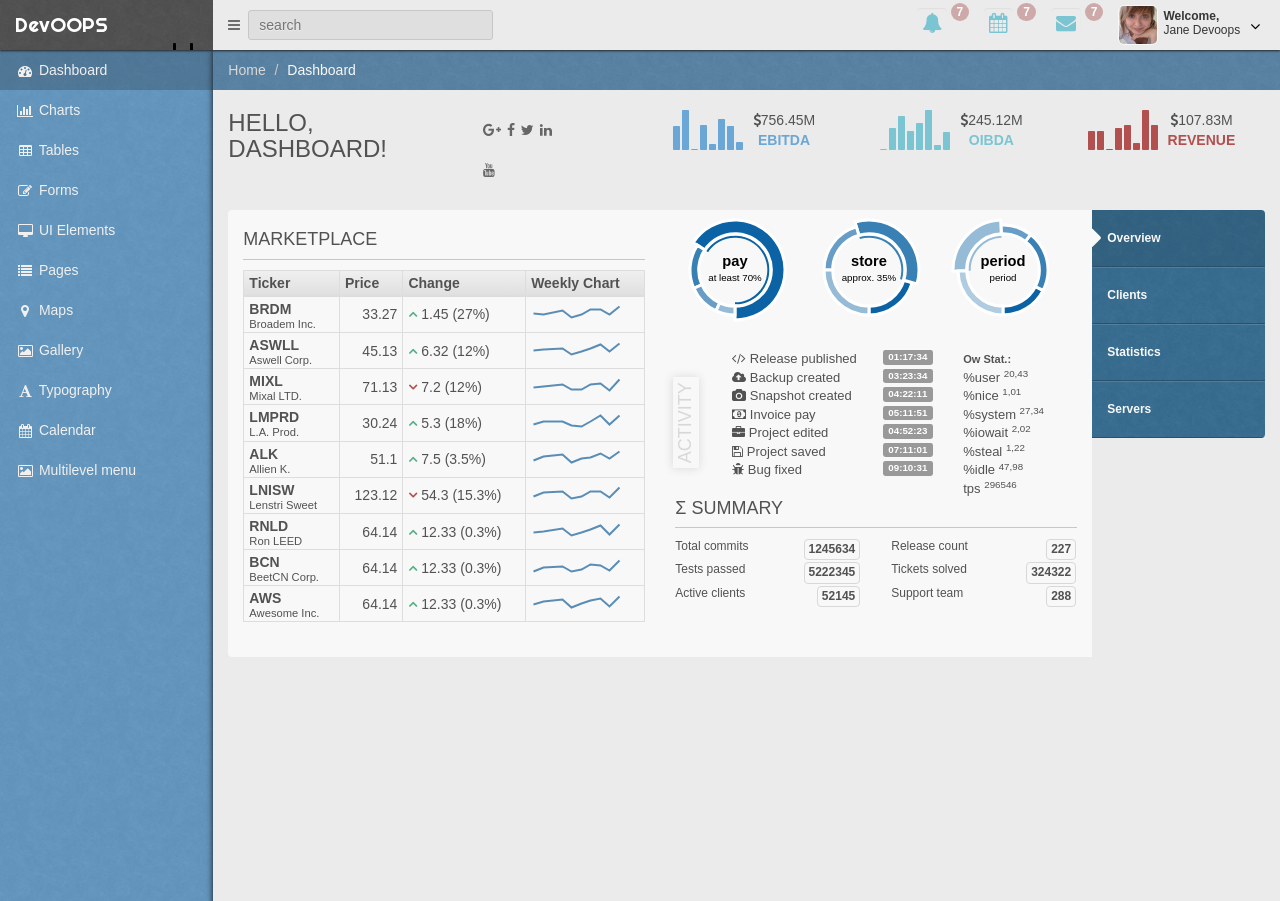
<file: src/main/resources/static/index.html>
<!DOCTYPE html>
<html lang="en">
	<head>
		<meta charset="utf-8">
		<title>DevOOPS</title>
		<meta name="description" content="description">
		<meta name="author" content="DevOOPS">
		<meta name="viewport" content="width=device-width, initial-scale=1">
		<link href="plugins/bootstrap/bootstrap.css" rel="stylesheet">
		<link href="plugins/jquery-ui/jquery-ui.min.css" rel="stylesheet">
		<link href="http://netdna.bootstrapcdn.com/font-awesome/4.0.3/css/font-awesome.css" rel="stylesheet">
		<link href='http://fonts.googleapis.com/css?family=Righteous' rel='stylesheet' type='text/css'>
		<link href="plugins/fancybox/jquery.fancybox.css" rel="stylesheet">
		<link href="plugins/fullcalendar/fullcalendar.css" rel="stylesheet">
		<link href="plugins/xcharts/xcharts.min.css" rel="stylesheet">
		<link href="plugins/select2/select2.css" rel="stylesheet">
		<link href="css/style.css" rel="stylesheet">
		<!-- HTML5 shim and Respond.js IE8 support of HTML5 elements and media queries -->
		<!--[if lt IE 9]>
				<script src="http://getbootstrap.com/docs-assets/js/html5shiv.js"></script>
				<script src="http://getbootstrap.com/docs-assets/js/respond.min.js"></script>
		<![endif]-->
	</head>
<body>
<!--Start Header-->
<div id="screensaver">
	<canvas id="canvas"></canvas>
	<i class="fa fa-lock" id="screen_unlock"></i>
</div>
<div id="modalbox">
	<div class="devoops-modal">
		<div class="devoops-modal-header">
			<div class="modal-header-name">
				<span>Basic table</span>
			</div>
			<div class="box-icons">
				<a class="close-link">
					<i class="fa fa-times"></i>
				</a>
			</div>
		</div>
		<div class="devoops-modal-inner">
		</div>
		<div class="devoops-modal-bottom">
		</div>
	</div>
</div>
<header class="navbar">
	<div class="container-fluid expanded-panel">
		<div class="row">
			<div id="logo" class="col-xs-12 col-sm-2">
				<a href="index.html">DevOOPS</a>
			</div>
			<div id="top-panel" class="col-xs-12 col-sm-10">
				<div class="row">
					<div class="col-xs-8 col-sm-4">
						<a href="#" class="show-sidebar">
						  <i class="fa fa-bars"></i>
						</a>
						<div id="search">
							<input type="text" placeholder="search"/>
							<i class="fa fa-search"></i>
						</div>
					</div>
					<div class="col-xs-4 col-sm-8 top-panel-right">
						<ul class="nav navbar-nav pull-right panel-menu">
							<li class="hidden-xs">
								<a href="index.html" class="modal-link">
									<i class="fa fa-bell"></i>
									<span class="badge">7</span>
								</a>
							</li>
							<li class="hidden-xs">
								<a class="ajax-link" href="ajax/calendar.html">
									<i class="fa fa-calendar"></i>
									<span class="badge">7</span>
								</a>
							</li>
							<li class="hidden-xs">
								<a href="ajax/page_messages.html" class="ajax-link">
									<i class="fa fa-envelope"></i>
									<span class="badge">7</span>
								</a>
							</li>
							<li class="dropdown">
								<a href="#" class="dropdown-toggle account" data-toggle="dropdown">
									<div class="avatar">
										<img src="img/avatar.jpg" class="img-rounded" alt="avatar" />
									</div>
									<i class="fa fa-angle-down pull-right"></i>
									<div class="user-mini pull-right">
										<span class="welcome">Welcome,</span>
										<span>Jane Devoops</span>
									</div>
								</a>
								<ul class="dropdown-menu">
									<li>
										<a href="#">
											<i class="fa fa-user"></i>
											<span class="hidden-sm text">Profile</span>
										</a>
									</li>
									<li>
										<a href="ajax/page_messages.html" class="ajax-link">
											<i class="fa fa-envelope"></i>
											<span class="hidden-sm text">Messages</span>
										</a>
									</li>
									<li>
										<a href="ajax/gallery_simple.html" class="ajax-link">
											<i class="fa fa-picture-o"></i>
											<span class="hidden-sm text">Albums</span>
										</a>
									</li>
									<li>
										<a href="ajax/calendar.html" class="ajax-link">
											<i class="fa fa-tasks"></i>
											<span class="hidden-sm text">Tasks</span>
										</a>
									</li>
									<li>
										<a href="#">
											<i class="fa fa-cog"></i>
											<span class="hidden-sm text">Settings</span>
										</a>
									</li>
									<li>
										<a href="/logout">
											<i class="fa fa-power-off"></i>
											<span class="hidden-sm text">Logout</span>
										</a>
									</li>
								</ul>
							</li>
						</ul>
					</div>
				</div>
			</div>
		</div>
	</div>
</header>
<!--End Header-->
<!--Start Container-->
<div id="main" class="container-fluid">
	<div class="row">
		<div id="sidebar-left" class="col-xs-2 col-sm-2">
			<ul class="nav main-menu">
				<li>
					<a href="ajax/dashboard.html" class="active ajax-link">
						<i class="fa fa-dashboard"></i>
						<span class="hidden-xs">Dashboard</span>
					</a>
				</li>
				<li class="dropdown">
					<a href="#" class="dropdown-toggle">
						<i class="fa fa-bar-chart-o"></i>
						<span class="hidden-xs">Charts</span>
					</a>
					<ul class="dropdown-menu">
						<li><a class="ajax-link" href="ajax/charts_xcharts.html">xCharts</a></li>
						<li><a class="ajax-link" href="ajax/charts_flot.html">Flot Charts</a></li>
						<li><a class="ajax-link" href="ajax/charts_google.html">Google Charts</a></li>
						<li><a class="ajax-link" href="ajax/charts_morris.html">Morris Charts</a></li>
						<li><a class="ajax-link" href="ajax/charts_coindesk.html">CoinDesk realtime</a></li>
					</ul>
				</li>
				<li class="dropdown">
					<a href="#" class="dropdown-toggle">
						<i class="fa fa-table"></i>
						 <span class="hidden-xs">Tables</span>
					</a>
					<ul class="dropdown-menu">
						<li><a class="ajax-link" href="ajax/tables_simple.html">Simple Tables</a></li>
						<li><a class="ajax-link" href="ajax/tables_datatables.html">Data Tables</a></li>
						<li><a class="ajax-link" href="ajax/tables_beauty.html">Beauty Tables</a></li>
					</ul>
				</li>
				<li class="dropdown">
					<a href="#" class="dropdown-toggle">
						<i class="fa fa-pencil-square-o"></i>
						 <span class="hidden-xs">Forms</span>
					</a>
					<ul class="dropdown-menu">
						<li><a class="ajax-link" href="ajax/forms_elements.html">Elements</a></li>
						<li><a class="ajax-link" href="ajax/forms_layouts.html">Layouts</a></li>
						<li><a class="ajax-link" href="ajax/forms_file_uploader.html">File Uploader</a></li>
					</ul>
				</li>
				<li class="dropdown">
					<a href="#" class="dropdown-toggle">
						<i class="fa fa-desktop"></i>
						 <span class="hidden-xs">UI Elements</span>
					</a>
					<ul class="dropdown-menu">
						<li><a class="ajax-link" href="ajax/ui_grid.html">Grid</a></li>
						<li><a class="ajax-link" href="ajax/ui_buttons.html">Buttons</a></li>
						<li><a class="ajax-link" href="ajax/ui_progressbars.html">Progress Bars</a></li>
						<li><a class="ajax-link" href="ajax/ui_jquery-ui.html">Jquery UI</a></li>
						<li><a class="ajax-link" href="ajax/ui_icons.html">Icons</a></li>
					</ul>
				</li>
				<li class="dropdown">
					<a href="#" class="dropdown-toggle">
						<i class="fa fa-list"></i>
						 <span class="hidden-xs">Pages</span>
					</a>
					<ul class="dropdown-menu">
						<li><a href="ajax/page_login.html">Login</a></li>
						<li><a href="ajax/page_register.html">Register</a></li>
						<li><a id="locked-screen" class="submenu" href="ajax/page_locked.html">Locked Screen</a></li>
						<li><a class="ajax-link" href="ajax/page_contacts.html">Contacts</a></li>
						<li><a class="ajax-link" href="ajax/page_feed.html">Feed</a></li>
						<li><a class="ajax-link add-full" href="ajax/page_messages.html">Messages</a></li>
						<li><a class="ajax-link" href="ajax/page_pricing.html">Pricing</a></li>
						<li><a class="ajax-link" href="ajax/page_invoice.html">Invoice</a></li>
						<li><a class="ajax-link" href="ajax/page_search.html">Search Results</a></li>
						<li><a class="ajax-link" href="ajax/page_404.html">Error 404</a></li>
						<li><a href="ajax/page_500.html">Error 500</a></li>
					</ul>
				</li>
				<li class="dropdown">
					<a href="#" class="dropdown-toggle">
						<i class="fa fa-map-marker"></i>
						<span class="hidden-xs">Maps</span>
					</a>
					<ul class="dropdown-menu">
						<li><a class="ajax-link" href="ajax/maps.html">OpenStreetMap</a></li>
						<li><a class="ajax-link" href="ajax/map_fullscreen.html">Fullscreen map</a></li>
					</ul>
				</li>
				<li class="dropdown">
					<a href="#" class="dropdown-toggle">
						<i class="fa fa-picture-o"></i>
						 <span class="hidden-xs">Gallery</span>
					</a>
					<ul class="dropdown-menu">
						<li><a class="ajax-link" href="ajax/gallery_simple.html">Simple Gallery</a></li>
						<li><a class="ajax-link" href="ajax/gallery_flickr.html">Flickr Gallery</a></li>
					</ul>
				</li>
				<li>
					 <a class="ajax-link" href="ajax/typography.html">
						 <i class="fa fa-font"></i>
						 <span class="hidden-xs">Typography</span>
					</a>
				</li>
				 <li>
					<a class="ajax-link" href="ajax/calendar.html">
						 <i class="fa fa-calendar"></i>
						 <span class="hidden-xs">Calendar</span>
					</a>
				 </li>
				<li class="dropdown">
					<a href="#" class="dropdown-toggle">
						<i class="fa fa-picture-o"></i>
						 <span class="hidden-xs">Multilevel menu</span>
					</a>
					<ul class="dropdown-menu">
						<li><a href="#">First level menu</a></li>
						<li><a href="#">First level menu</a></li>
						<li class="dropdown">
							<a href="#" class="dropdown-toggle">
								<i class="fa fa-plus-square"></i>
								<span class="hidden-xs">Second level menu group</span>
							</a>
							<ul class="dropdown-menu">
								<li><a href="#">Second level menu</a></li>
								<li><a href="#">Second level menu</a></li>
								<li class="dropdown">
									<a href="#" class="dropdown-toggle">
										<i class="fa fa-plus-square"></i>
										<span class="hidden-xs">Three level menu group</span>
									</a>
									<ul class="dropdown-menu">
										<li><a href="#">Three level menu</a></li>
										<li><a href="#">Three level menu</a></li>
										<li class="dropdown">
											<a href="#" class="dropdown-toggle">
												<i class="fa fa-plus-square"></i>
												<span class="hidden-xs">Four level menu group</span>
											</a>
											<ul class="dropdown-menu">
												<li><a href="#">Four level menu</a></li>
												<li><a href="#">Four level menu</a></li>
												<li class="dropdown">
													<a href="#" class="dropdown-toggle">
														<i class="fa fa-plus-square"></i>
														<span class="hidden-xs">Five level menu group</span>
													</a>
													<ul class="dropdown-menu">
														<li><a href="#">Five level menu</a></li>
														<li><a href="#">Five level menu</a></li>
														<li class="dropdown">
															<a href="#" class="dropdown-toggle">
																<i class="fa fa-plus-square"></i>
																<span class="hidden-xs">Six level menu group</span>
															</a>
															<ul class="dropdown-menu">
																<li><a href="#">Six level menu</a></li>
																<li><a href="#">Six level menu</a></li>
															</ul>
														</li>
													</ul>
												</li>
											</ul>
										</li>
										<li><a href="#">Three level menu</a></li>
									</ul>
								</li>
							</ul>
						</li>
					</ul>
				</li>
			</ul>
		</div>
		<!--Start Content-->
		<div id="content" class="col-xs-12 col-sm-10">
			<div class="preloader">
				<img src="img/devoops_getdata.gif" class="devoops-getdata" alt="preloader"/>
			</div>
			<div id="ajax-content"></div>
		</div>
		<!--End Content-->
	</div>
</div>
<!--End Container-->
<!-- jQuery (necessary for Bootstrap's JavaScript plugins) -->
<!--<script src="http://code.jquery.com/jquery.js"></script>-->
<script src="plugins/jquery/jquery-2.1.0.min.js"></script>
<script src="plugins/jquery-ui/jquery-ui.min.js"></script>
<!-- Include all compiled plugins (below), or include individual files as needed -->
<script src="plugins/bootstrap/bootstrap.min.js"></script>
<script src="plugins/justified-gallery/jquery.justifiedgallery.min.js"></script>
<script src="plugins/tinymce/tinymce.min.js"></script>
<script src="plugins/tinymce/jquery.tinymce.min.js"></script>
<!-- All functions for this theme + document.ready processing -->
<script src="js/devoops.js"></script>
</body>
</html>
</file>
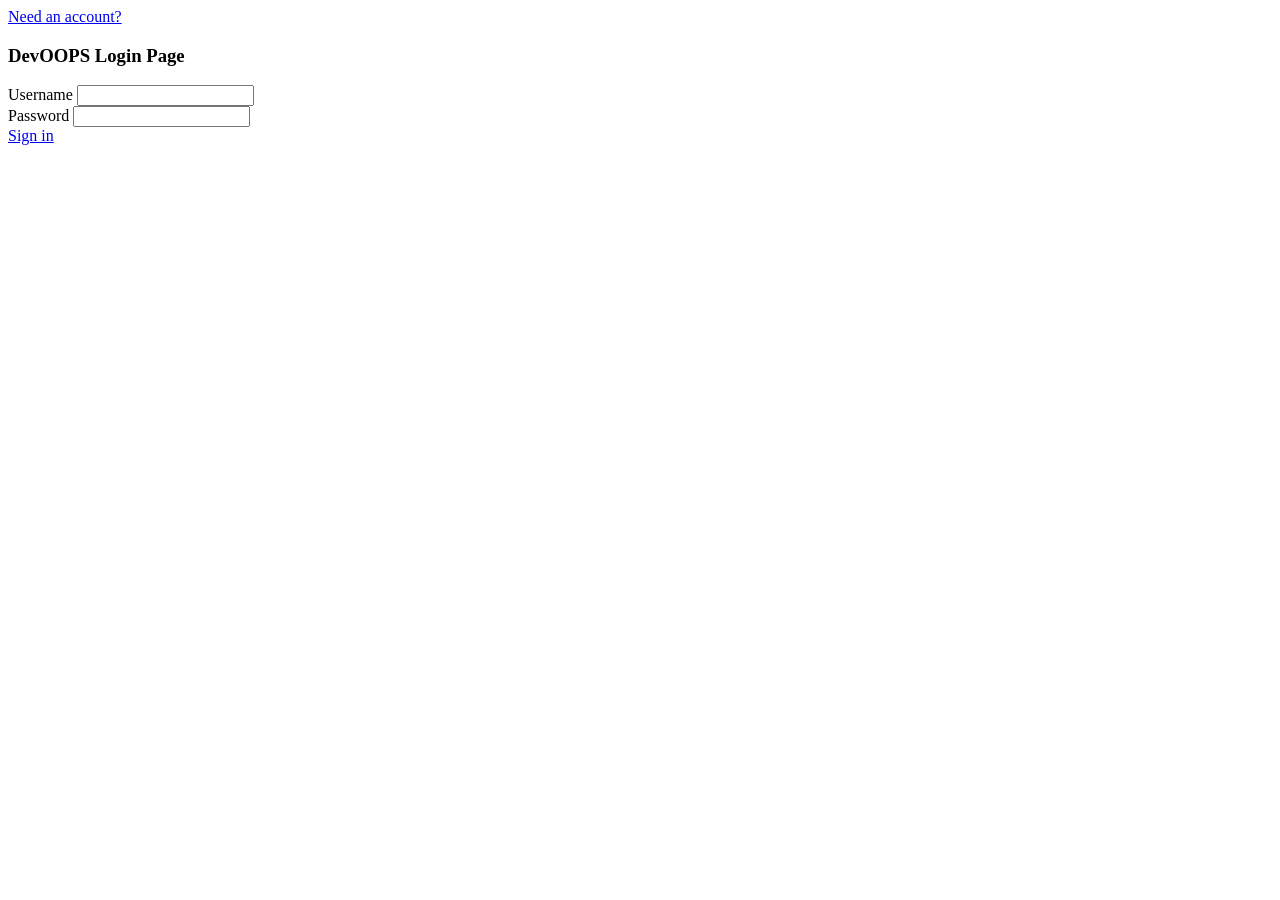
<file: src/main/resources/templates/page_login.html>
<!DOCTYPE html>
<html xmlns:th="http://www.thymeleaf.org">
	<head>
		<meta charset="utf-8" />
		<title>DevOOPS</title>
		<meta name="viewport" content="width=device-width, initial-scale=1" />
		<head th:include="fragments/page_include :: common-css-fragment" />
		<!-- HTML5 shim and Respond.js IE8 support of HTML5 elements and media queries -->
		<!--[if lt IE 9]>
				<script src="http://getbootstrap.com/docs-assets/js/html5shiv.js"></script>
				<script src="http://getbootstrap.com/docs-assets/js/respond.min.js"></script>
		<![endif]-->
	</head>
<body>
<div class="container-fluid">
	<div id="page-login" class="row">
		<div class="col-xs-12 col-md-4 col-md-offset-4 col-sm-6 col-sm-offset-3">
			<div class="text-right">
				<a href="page_register.html" class="txt-default">Need an account?</a>
			</div>
			<div class="box">
				<div class="box-content">
					<div class="text-center">
						<h3 class="page-header">DevOOPS Login Page</h3>
					</div>
					<div class="form-group">
						<label class="control-label">Username</label>
						<input type="text" class="form-control" name="username" />
					</div>
					<div class="form-group">
						<label class="control-label">Password</label>
						<input type="password" class="form-control" name="password" />
					</div>
					<div class="text-center">
						<a href="index.html" class="btn btn-primary">Sign in</a>
					</div>
				</div>
			</div>
		</div>
	</div>
</div>
</body>
</html>
</file>
<file: src/main/resources/static/plugins/fullcalendar/fullcalendar.css>
/*!
 * FullCalendar v2.0.0-beta2 Stylesheet
 * Docs & License: http://arshaw.com/fullcalendar/
 * (c) 2013 Adam Shaw
 */


.fc {
	direction: ltr;
	text-align: left;
	}
	
.fc table {
	border-collapse: collapse;
	border-spacing: 0;
	}
	
html .fc,
.fc table {
	font-size: 1em;
	}
	
.fc td,
.fc th {
	padding: 0;
	vertical-align: top;
	}



/* Header
------------------------------------------------------------------------*/

.fc-header td {
	white-space: nowrap;
	}

.fc-header-left {
	width: 25%;
	text-align: left;
	}
	
.fc-header-center {
	text-align: center;
	}
	
.fc-header-right {
	width: 25%;
	text-align: right;
	}
	
.fc-header-title {
	display: inline-block;
	vertical-align: top;
	}
	
.fc-header-title h2 {
	margin-top: 0;
	white-space: nowrap;
	}
	
.fc .fc-header-space {
	padding-left: 10px;
	}
	
.fc-header .fc-button {
	margin-bottom: 1em;
	vertical-align: top;
	}
	
/* buttons edges butting together */

.fc-header .fc-button {
	margin-right: -1px;
	}
	
.fc-header .fc-corner-right,  /* non-theme */
.fc-header .ui-corner-right { /* theme */
	margin-right: 0; /* back to normal */
	}
	
/* button layering (for border precedence) */
	
.fc-header .fc-state-hover,
.fc-header .ui-state-hover {
	z-index: 2;
	}
	
.fc-header .fc-state-down {
	z-index: 3;
	}

.fc-header .fc-state-active,
.fc-header .ui-state-active {
	z-index: 4;
	}
	
	
	
/* Content
------------------------------------------------------------------------*/
	
.fc-content {
	position: relative;
	z-index: 1; /* scopes all other z-index's to be inside this container */
	clear: both;
	zoom: 1; /* for IE7, gives accurate coordinates for [un]freezeContentHeight */
	}
	
.fc-view {
	position: relative;
	width: 100%;
	overflow: hidden;
	}
	
	

/* Cell Styles
------------------------------------------------------------------------*/

.fc-widget-header,    /* <th>, usually */
.fc-widget-content {  /* <td>, usually */
	border: 1px solid #ddd;
	}
	
.fc-state-highlight { /* <td> today cell */ /* TODO: add .fc-today to <th> */
	background: #fcf8e3;
	}
	
.fc-cell-overlay { /* semi-transparent rectangle while dragging */
	background: #bce8f1;
	opacity: .3;
	filter: alpha(opacity=30); /* for IE */
	}
	


/* Buttons
------------------------------------------------------------------------*/

.fc-button {
	position: relative;
	display: inline-block;
	padding: 0 .6em;
	overflow: hidden;
	height: 1.9em;
	line-height: 1.9em;
	white-space: nowrap;
	cursor: pointer;
	}
	
.fc-state-default { /* non-theme */
	border: 1px solid;
	}

.fc-state-default.fc-corner-left { /* non-theme */
	border-top-left-radius: 4px;
	border-bottom-left-radius: 4px;
	}

.fc-state-default.fc-corner-right { /* non-theme */
	border-top-right-radius: 4px;
	border-bottom-right-radius: 4px;
	}

/*
	Our default prev/next buttons use HTML entities like &lsaquo; &rsaquo; &laquo; &raquo;
	and we'll try to make them look good cross-browser.
*/

.fc-button .fc-icon {
	margin: 0 .1em;
	font-size: 2em;
	font-family: "Courier New", Courier, monospace;
	vertical-align: baseline; /* for IE7 */
	}

.fc-icon-left-single-arrow:after {
	content: "\02039";
	font-weight: bold;
	}

.fc-icon-right-single-arrow:after {
	content: "\0203A";
	font-weight: bold;
	}

.fc-icon-left-double-arrow:after {
	content: "\000AB";
	}

.fc-icon-right-double-arrow:after {
	content: "\000BB";
	}
	
/* icon (for jquery ui) */

.fc-button .ui-icon {
	position: relative;
	top: 50%;
	float: left;
	margin-top: -8px; /* we know jqui icons are always 16px tall */
	}
	
/*
  button states
  borrowed from twitter bootstrap (http://twitter.github.com/bootstrap/)
*/

.fc-state-default {
	background-color: #f5f5f5;
	background-image: -moz-linear-gradient(top, #ffffff, #e6e6e6);
	background-image: -webkit-gradient(linear, 0 0, 0 100%, from(#ffffff), to(#e6e6e6));
	background-image: -webkit-linear-gradient(top, #ffffff, #e6e6e6);
	background-image: -o-linear-gradient(top, #ffffff, #e6e6e6);
	background-image: linear-gradient(to bottom, #ffffff, #e6e6e6);
	background-repeat: repeat-x;
	border-color: #e6e6e6 #e6e6e6 #bfbfbf;
	border-color: rgba(0, 0, 0, 0.1) rgba(0, 0, 0, 0.1) rgba(0, 0, 0, 0.25);
	color: #333;
	text-shadow: 0 1px 1px rgba(255, 255, 255, 0.75);
	box-shadow: inset 0 1px 0 rgba(255, 255, 255, 0.2), 0 1px 2px rgba(0, 0, 0, 0.05);
	}

.fc-state-hover,
.fc-state-down,
.fc-state-active,
.fc-state-disabled {
	color: #333333;
	background-color: #e6e6e6;
	}

.fc-state-hover {
	color: #333333;
	text-decoration: none;
	background-position: 0 -15px;
	-webkit-transition: background-position 0.1s linear;
	   -moz-transition: background-position 0.1s linear;
	     -o-transition: background-position 0.1s linear;
	        transition: background-position 0.1s linear;
	}

.fc-state-down,
.fc-state-active {
	background-color: #cccccc;
	background-image: none;
	outline: 0;
	box-shadow: inset 0 2px 4px rgba(0, 0, 0, 0.15), 0 1px 2px rgba(0, 0, 0, 0.05);
	}

.fc-state-disabled {
	cursor: default;
	background-image: none;
	opacity: 0.65;
	filter: alpha(opacity=65);
	box-shadow: none;
	}

	

/* Global Event Styles
------------------------------------------------------------------------*/

.fc-event-container > * {
	z-index: 8;
	}

.fc-event-container > .ui-draggable-dragging,
.fc-event-container > .ui-resizable-resizing {
	z-index: 9;
	}
	 
.fc-event {
	border: 1px solid #3a87ad; /* default BORDER color */
	background-color: #3a87ad; /* default BACKGROUND color */
	color: #fff;               /* default TEXT color */
	font-size: .85em;
	cursor: default;
	}

a.fc-event {
	text-decoration: none;
	}
	
a.fc-event,
.fc-event-draggable {
	cursor: pointer;
	}
	
.fc-rtl .fc-event {
	text-align: right;
	}

.fc-event-inner {
	width: 100%;
	height: 100%;
	overflow: hidden;
	}
	
.fc-event-time,
.fc-event-title {
	padding: 0 1px;
	}
	
.fc .ui-resizable-handle {
	display: block;
	position: absolute;
	z-index: 99999;
	overflow: hidden; /* hacky spaces (IE6/7) */
	font-size: 300%;  /* */
	line-height: 50%; /* */
	}
	
	
	
/* Horizontal Events
------------------------------------------------------------------------*/

.fc-event-hori {
	border-width: 1px 0;
	margin-bottom: 1px;
	}

.fc-ltr .fc-event-hori.fc-event-start,
.fc-rtl .fc-event-hori.fc-event-end {
	border-left-width: 1px;
	border-top-left-radius: 3px;
	border-bottom-left-radius: 3px;
	}

.fc-ltr .fc-event-hori.fc-event-end,
.fc-rtl .fc-event-hori.fc-event-start {
	border-right-width: 1px;
	border-top-right-radius: 3px;
	border-bottom-right-radius: 3px;
	}
	
/* resizable */
	
.fc-event-hori .ui-resizable-e {
	top: 0           !important; /* importants override pre jquery ui 1.7 styles */
	right: -3px      !important;
	width: 7px       !important;
	height: 100%     !important;
	cursor: e-resize;
	}
	
.fc-event-hori .ui-resizable-w {
	top: 0           !important;
	left: -3px       !important;
	width: 7px       !important;
	height: 100%     !important;
	cursor: w-resize;
	}
	
.fc-event-hori .ui-resizable-handle {
	_padding-bottom: 14px; /* IE6 had 0 height */
	}
	
	
	
/* Reusable Separate-border Table
------------------------------------------------------------*/

table.fc-border-separate {
	border-collapse: separate;
	}
	
.fc-border-separate th,
.fc-border-separate td {
	border-width: 1px 0 0 1px;
	}
	
.fc-border-separate th.fc-last,
.fc-border-separate td.fc-last {
	border-right-width: 1px;
	}
	
.fc-border-separate tr.fc-last th,
.fc-border-separate tr.fc-last td {
	border-bottom-width: 1px;
	}
	
.fc-border-separate tbody tr.fc-first td,
.fc-border-separate tbody tr.fc-first th {
	border-top-width: 0;
	}
	
	

/* Month View, Basic Week View, Basic Day View
------------------------------------------------------------------------*/

.fc-grid th {
	text-align: center;
	}

.fc .fc-week-number {
	width: 22px;
	text-align: center;
	}

.fc .fc-week-number div {
	padding: 0 2px;
	}
	
.fc-grid .fc-day-number {
	float: right;
	padding: 0 2px;
	}
	
.fc-grid .fc-other-month .fc-day-number {
	opacity: 0.3;
	filter: alpha(opacity=30); /* for IE */
	/* opacity with small font can sometimes look too faded
	   might want to set the 'color' property instead
	   making day-numbers bold also fixes the problem */
	}
	
.fc-grid .fc-day-content {
	clear: both;
	padding: 2px 2px 1px; /* distance between events and day edges */
	}
	
/* event styles */
	
.fc-grid .fc-event-time {
	font-weight: bold;
	}
	
/* right-to-left */
	
.fc-rtl .fc-grid .fc-day-number {
	float: left;
	}
	
.fc-rtl .fc-grid .fc-event-time {
	float: right;
	}
	
	

/* Agenda Week View, Agenda Day View
------------------------------------------------------------------------*/

.fc-agenda table {
	border-collapse: separate;
	}
	
.fc-agenda-days th {
	text-align: center;
	}
	
.fc-agenda .fc-agenda-axis {
	width: 50px;
	padding: 0 4px;
	vertical-align: middle;
	text-align: right;
	font-weight: normal;
	}

.fc-agenda-slots .fc-agenda-axis {
	white-space: nowrap;
	}

.fc-agenda .fc-week-number {
	font-weight: bold;
	}
	
.fc-agenda .fc-day-content {
	padding: 2px 2px 1px;
	}
	
/* make axis border take precedence */
	
.fc-agenda-days .fc-agenda-axis {
	border-right-width: 1px;
	}
	
.fc-agenda-days .fc-col0 {
	border-left-width: 0;
	}
	
/* all-day area */
	
.fc-agenda-allday th {
	border-width: 0 1px;
	}
	
.fc-agenda-allday .fc-day-content {
	min-height: 34px; /* TODO: doesnt work well in quirksmode */
	_height: 34px;
	}
	
/* divider (between all-day and slots) */
	
.fc-agenda-divider-inner {
	height: 2px;
	overflow: hidden;
	}
	
.fc-widget-header .fc-agenda-divider-inner {
	background: #eee;
	}
	
/* slot rows */
	
.fc-agenda-slots th {
	border-width: 1px 1px 0;
	}
	
.fc-agenda-slots td {
	border-width: 1px 0 0;
	background: none;
	}
	
.fc-agenda-slots td div {
	height: 20px;
	}
	
.fc-agenda-slots tr.fc-slot0 th,
.fc-agenda-slots tr.fc-slot0 td {
	border-top-width: 0;
	}

.fc-agenda-slots tr.fc-minor th,
.fc-agenda-slots tr.fc-minor td {
	border-top-style: dotted;
	}
	
.fc-agenda-slots tr.fc-minor th.ui-widget-header {
	*border-top-style: solid; /* doesn't work with background in IE6/7 */
	}
	


/* Vertical Events
------------------------------------------------------------------------*/

.fc-event-vert {
	border-width: 0 1px;
	}

.fc-event-vert.fc-event-start {
	border-top-width: 1px;
	border-top-left-radius: 3px;
	border-top-right-radius: 3px;
	}

.fc-event-vert.fc-event-end {
	border-bottom-width: 1px;
	border-bottom-left-radius: 3px;
	border-bottom-right-radius: 3px;
	}
	
.fc-event-vert .fc-event-time {
	white-space: nowrap;
	font-size: 10px;
	}

.fc-event-vert .fc-event-inner {
	position: relative;
	z-index: 2;
	}
	
.fc-event-vert .fc-event-bg { /* makes the event lighter w/ a semi-transparent overlay  */
	position: absolute;
	z-index: 1;
	top: 0;
	left: 0;
	width: 100%;
	height: 100%;
	background: #fff;
	opacity: .25;
	filter: alpha(opacity=25);
	}
	
.fc .ui-draggable-dragging .fc-event-bg, /* TODO: something nicer like .fc-opacity */
.fc-select-helper .fc-event-bg {
	display: none\9; /* for IE6/7/8. nested opacity filters while dragging don't work */
	}
	
/* resizable */
	
.fc-event-vert .ui-resizable-s {
	bottom: 0        !important; /* importants override pre jquery ui 1.7 styles */
	width: 100%      !important;
	height: 8px      !important;
	overflow: hidden !important;
	line-height: 8px !important;
	font-size: 11px  !important;
	font-family: monospace;
	text-align: center;
	cursor: s-resize;
	}
	
.fc-agenda .ui-resizable-resizing { /* TODO: better selector */
	_overflow: hidden;
	}
</file>
<file: src/main/resources/static/plugins/select2/select2.css>
/*
Version: 3.4.5 Timestamp: Mon Nov  4 08:22:42 PST 2013
*/
.select2-container {
    margin: 0;
    position: relative;
    display: inline-block;
    /* inline-block for ie7 */
    zoom: 1;
    *display: inline;
    vertical-align: middle;
}

.select2-container,
.select2-drop,
.select2-search,
.select2-search input {
  /*
    Force border-box so that % widths fit the parent
    container without overlap because of margin/padding.

    More Info : http://www.quirksmode.org/css/box.html
  */
  -webkit-box-sizing: border-box; /* webkit */
     -moz-box-sizing: border-box; /* firefox */
          box-sizing: border-box; /* css3 */
}

.select2-container .select2-choice {
    display: block;
    height: 26px;
    padding: 0 0 0 8px;
    overflow: hidden;
    position: relative;

    border: 1px solid #aaa;
    white-space: nowrap;
    line-height: 26px;
    color: #444;
    text-decoration: none;

    border-radius: 4px;

    background-clip: padding-box;

    -webkit-touch-callout: none;
      -webkit-user-select: none;
         -moz-user-select: none;
          -ms-user-select: none;
              user-select: none;

    background-color: #fff;
    background-image: -webkit-gradient(linear, left bottom, left top, color-stop(0, #eee), color-stop(0.5, #fff));
    background-image: -webkit-linear-gradient(center bottom, #eee 0%, #fff 50%);
    background-image: -moz-linear-gradient(center bottom, #eee 0%, #fff 50%);
    filter: progid:DXImageTransform.Microsoft.gradient(startColorstr = '#ffffff', endColorstr = '#eeeeee', GradientType = 0);
    background-image: linear-gradient(top, #fff 0%, #eee 50%);
}

.select2-container.select2-drop-above .select2-choice {
    border-bottom-color: #aaa;

    border-radius: 0 0 4px 4px;

    background-image: -webkit-gradient(linear, left bottom, left top, color-stop(0, #eee), color-stop(0.9, #fff));
    background-image: -webkit-linear-gradient(center bottom, #eee 0%, #fff 90%);
    background-image: -moz-linear-gradient(center bottom, #eee 0%, #fff 90%);
    filter: progid:DXImageTransform.Microsoft.gradient(startColorstr='#ffffff', endColorstr='#eeeeee', GradientType=0);
    background-image: linear-gradient(top, #eee 0%, #fff 90%);
}

.select2-container.select2-allowclear .select2-choice .select2-chosen {
    margin-right: 42px;
}

.select2-container .select2-choice > .select2-chosen {
    margin-right: 26px;
    display: block;
    overflow: hidden;

    white-space: nowrap;

    text-overflow: ellipsis;
}

.select2-container .select2-choice abbr {
    display: none;
    width: 12px;
    height: 12px;
    position: absolute;
    right: 24px;
    top: 8px;

    font-size: 1px;
    text-decoration: none;

    border: 0;
    background: url('select2.png') right top no-repeat;
    cursor: pointer;
    outline: 0;
}

.select2-container.select2-allowclear .select2-choice abbr {
    display: inline-block;
}

.select2-container .select2-choice abbr:hover {
    background-position: right -11px;
    cursor: pointer;
}

.select2-drop-mask {
    border: 0;
    margin: 0;
    padding: 0;
    position: fixed;
    left: 0;
    top: 0;
    min-height: 100%;
    min-width: 100%;
    height: auto;
    width: auto;
    opacity: 0;
    z-index: 9998;
    /* styles required for IE to work */
    background-color: #fff;
    filter: alpha(opacity=0);
}

.select2-drop {
    width: 100%;
    margin-top: -1px;
    position: absolute;
    z-index: 9999;
    top: 100%;

    background: #fff;
    color: #000;
    border: 1px solid #aaa;
    border-top: 0;

    border-radius: 0 0 4px 4px;

    -webkit-box-shadow: 0 4px 5px rgba(0, 0, 0, .15);
            box-shadow: 0 4px 5px rgba(0, 0, 0, .15);
}

.select2-drop-auto-width {
    border-top: 1px solid #aaa;
    width: auto;
}

.select2-drop-auto-width .select2-search {
    padding-top: 4px;
}

.select2-drop.select2-drop-above {
    margin-top: 1px;
    border-top: 1px solid #aaa;
    border-bottom: 0;

    border-radius: 4px 4px 0 0;

    -webkit-box-shadow: 0 -4px 5px rgba(0, 0, 0, .15);
            box-shadow: 0 -4px 5px rgba(0, 0, 0, .15);
}

.select2-drop-active {
    border: 1px solid #5897fb;
    border-top: none;
}

.select2-drop.select2-drop-above.select2-drop-active {
    border-top: 1px solid #5897fb;
}

.select2-container .select2-choice .select2-arrow {
    display: inline-block;
    width: 18px;
    height: 100%;
    position: absolute;
    right: 0;
    top: 0;

    border-left: 1px solid #aaa;
    border-radius: 0 4px 4px 0;

    background-clip: padding-box;

    background: #ccc;
    background-image: -webkit-gradient(linear, left bottom, left top, color-stop(0, #ccc), color-stop(0.6, #eee));
    background-image: -webkit-linear-gradient(center bottom, #ccc 0%, #eee 60%);
    background-image: -moz-linear-gradient(center bottom, #ccc 0%, #eee 60%);
    filter: progid:DXImageTransform.Microsoft.gradient(startColorstr = '#eeeeee', endColorstr = '#cccccc', GradientType = 0);
    background-image: linear-gradient(top, #ccc 0%, #eee 60%);
}

.select2-container .select2-choice .select2-arrow b {
    display: block;
    width: 100%;
    height: 100%;
    background: url('select2.png') no-repeat 0 1px;
}

.select2-search {
    display: inline-block;
    width: 100%;
    min-height: 26px;
    margin: 0;
    padding-left: 4px;
    padding-right: 4px;

    position: relative;
    z-index: 10000;

    white-space: nowrap;
}

.select2-search input {
    width: 100%;
    height: auto !important;
    min-height: 26px;
    padding: 4px 20px 4px 5px;
    margin: 0;

    outline: 0;
    font-family: sans-serif;
    font-size: 1em;

    border: 1px solid #aaa;
    border-radius: 0;

    -webkit-box-shadow: none;
            box-shadow: none;

    background: #fff url('select2.png') no-repeat 100% -22px;
    background: url('select2.png') no-repeat 100% -22px, -webkit-gradient(linear, left bottom, left top, color-stop(0.85, #fff), color-stop(0.99, #eee));
    background: url('select2.png') no-repeat 100% -22px, -webkit-linear-gradient(center bottom, #fff 85%, #eee 99%);
    background: url('select2.png') no-repeat 100% -22px, -moz-linear-gradient(center bottom, #fff 85%, #eee 99%);
    background: url('select2.png') no-repeat 100% -22px, linear-gradient(top, #fff 85%, #eee 99%);
}

.select2-drop.select2-drop-above .select2-search input {
    margin-top: 4px;
}

.select2-search input.select2-active {
    background: #fff url('select2-spinner.gif') no-repeat 100%;
    background: url('select2-spinner.gif') no-repeat 100%, -webkit-gradient(linear, left bottom, left top, color-stop(0.85, #fff), color-stop(0.99, #eee));
    background: url('select2-spinner.gif') no-repeat 100%, -webkit-linear-gradient(center bottom, #fff 85%, #eee 99%);
    background: url('select2-spinner.gif') no-repeat 100%, -moz-linear-gradient(center bottom, #fff 85%, #eee 99%);
    background: url('select2-spinner.gif') no-repeat 100%, linear-gradient(top, #fff 85%, #eee 99%);
}

.select2-container-active .select2-choice,
.select2-container-active .select2-choices {
    border: 1px solid #5897fb;
    outline: none;

    -webkit-box-shadow: 0 0 5px rgba(0, 0, 0, .3);
            box-shadow: 0 0 5px rgba(0, 0, 0, .3);
}

.select2-dropdown-open .select2-choice {
    border-bottom-color: transparent;
    -webkit-box-shadow: 0 1px 0 #fff inset;
            box-shadow: 0 1px 0 #fff inset;

    border-bottom-left-radius: 0;
    border-bottom-right-radius: 0;

    background-color: #eee;
    background-image: -webkit-gradient(linear, left bottom, left top, color-stop(0, #fff), color-stop(0.5, #eee));
    background-image: -webkit-linear-gradient(center bottom, #fff 0%, #eee 50%);
    background-image: -moz-linear-gradient(center bottom, #fff 0%, #eee 50%);
    filter: progid:DXImageTransform.Microsoft.gradient(startColorstr='#eeeeee', endColorstr='#ffffff', GradientType=0);
    background-image: linear-gradient(top, #fff 0%, #eee 50%);
}

.select2-dropdown-open.select2-drop-above .select2-choice,
.select2-dropdown-open.select2-drop-above .select2-choices {
    border: 1px solid #5897fb;
    border-top-color: transparent;

    background-image: -webkit-gradient(linear, left top, left bottom, color-stop(0, #fff), color-stop(0.5, #eee));
    background-image: -webkit-linear-gradient(center top, #fff 0%, #eee 50%);
    background-image: -moz-linear-gradient(center top, #fff 0%, #eee 50%);
    filter: progid:DXImageTransform.Microsoft.gradient(startColorstr='#eeeeee', endColorstr='#ffffff', GradientType=0);
    background-image: linear-gradient(bottom, #fff 0%, #eee 50%);
}

.select2-dropdown-open .select2-choice .select2-arrow {
    background: transparent;
    border-left: none;
    filter: none;
}
.select2-dropdown-open .select2-choice .select2-arrow b {
    background-position: -18px 1px;
}

/* results */
.select2-results {
    max-height: 200px;
    padding: 0 0 0 4px;
    margin: 4px 4px 4px 0;
    position: relative;
    overflow-x: hidden;
    overflow-y: auto;
    -webkit-tap-highlight-color: rgba(0, 0, 0, 0);
}

.select2-results ul.select2-result-sub {
    margin: 0;
    padding-left: 0;
}

.select2-results ul.select2-result-sub > li .select2-result-label { padding-left: 20px }
.select2-results ul.select2-result-sub ul.select2-result-sub > li .select2-result-label { padding-left: 40px }
.select2-results ul.select2-result-sub ul.select2-result-sub ul.select2-result-sub > li .select2-result-label { padding-left: 60px }
.select2-results ul.select2-result-sub ul.select2-result-sub ul.select2-result-sub ul.select2-result-sub > li .select2-result-label { padding-left: 80px }
.select2-results ul.select2-result-sub ul.select2-result-sub ul.select2-result-sub ul.select2-result-sub ul.select2-result-sub > li .select2-result-label { padding-left: 100px }
.select2-results ul.select2-result-sub ul.select2-result-sub ul.select2-result-sub ul.select2-result-sub ul.select2-result-sub ul.select2-result-sub > li .select2-result-label { padding-left: 110px }
.select2-results ul.select2-result-sub ul.select2-result-sub ul.select2-result-sub ul.select2-result-sub ul.select2-result-sub ul.select2-result-sub ul.select2-result-sub > li .select2-result-label { padding-left: 120px }

.select2-results li {
    list-style: none;
    display: list-item;
    background-image: none;
}

.select2-results li.select2-result-with-children > .select2-result-label {
    font-weight: bold;
}

.select2-results .select2-result-label {
    padding: 3px 7px 4px;
    margin: 0;
    cursor: pointer;

    min-height: 1em;

    -webkit-touch-callout: none;
      -webkit-user-select: none;
         -moz-user-select: none;
          -ms-user-select: none;
              user-select: none;
}

.select2-results .select2-highlighted {
    background: #3875d7;
    color: #fff;
}

.select2-results li em {
    background: #feffde;
    font-style: normal;
}

.select2-results .select2-highlighted em {
    background: transparent;
}

.select2-results .select2-highlighted ul {
    background: #fff;
    color: #000;
}


.select2-results .select2-no-results,
.select2-results .select2-searching,
.select2-results .select2-selection-limit {
    background: #f4f4f4;
    display: list-item;
}

/*
disabled look for disabled choices in the results dropdown
*/
.select2-results .select2-disabled.select2-highlighted {
    color: #666;
    background: #f4f4f4;
    display: list-item;
    cursor: default;
}
.select2-results .select2-disabled {
  background: #f4f4f4;
  display: list-item;
  cursor: default;
}

.select2-results .select2-selected {
    display: none;
}

.select2-more-results.select2-active {
    background: #f4f4f4 url('select2-spinner.gif') no-repeat 100%;
}

.select2-more-results {
    background: #f4f4f4;
    display: list-item;
}

/* disabled styles */

.select2-container.select2-container-disabled .select2-choice {
    background-color: #f4f4f4;
    background-image: none;
    border: 1px solid #ddd;
    cursor: default;
}

.select2-container.select2-container-disabled .select2-choice .select2-arrow {
    background-color: #f4f4f4;
    background-image: none;
    border-left: 0;
}

.select2-container.select2-container-disabled .select2-choice abbr {
    display: none;
}


/* multiselect */

.select2-container-multi .select2-choices {
    height: auto !important;
    height: 1%;
    margin: 0;
    padding: 0;
    position: relative;

    border: 1px solid #aaa;
    cursor: text;
    overflow: hidden;

    background-color: #fff;
    background-image: -webkit-gradient(linear, 0% 0%, 0% 100%, color-stop(1%, #eee), color-stop(15%, #fff));
    background-image: -webkit-linear-gradient(top, #eee 1%, #fff 15%);
    background-image: -moz-linear-gradient(top, #eee 1%, #fff 15%);
    background-image: linear-gradient(top, #eee 1%, #fff 15%);
}

.select2-locked {
  padding: 3px 5px 3px 5px !important;
}

.select2-container-multi .select2-choices {
    min-height: 26px;
}

.select2-container-multi.select2-container-active .select2-choices {
    border: 1px solid #5897fb;
    outline: none;

    -webkit-box-shadow: 0 0 5px rgba(0, 0, 0, .3);
            box-shadow: 0 0 5px rgba(0, 0, 0, .3);
}
.select2-container-multi .select2-choices li {
    float: left;
    list-style: none;
}
.select2-container-multi .select2-choices .select2-search-field {
    margin: 0;
    padding: 0;
    white-space: nowrap;
}

.select2-container-multi .select2-choices .select2-search-field input {
    padding: 5px;
    margin: 1px 0;

    font-family: sans-serif;
    font-size: 100%;
    color: #666;
    outline: 0;
    border: 0;
    -webkit-box-shadow: none;
            box-shadow: none;
    background: transparent !important;
}

.select2-container-multi .select2-choices .select2-search-field input.select2-active {
    background: #fff url('select2-spinner.gif') no-repeat 100% !important;
}

.select2-default {
    color: #999 !important;
}

.select2-container-multi .select2-choices .select2-search-choice {
    padding: 3px 5px 3px 18px;
    margin: 3px 0 3px 5px;
    position: relative;

    line-height: 13px;
    color: #333;
    cursor: default;
    border: 1px solid #aaaaaa;

    border-radius: 3px;

    -webkit-box-shadow: 0 0 2px #fff inset, 0 1px 0 rgba(0, 0, 0, 0.05);
            box-shadow: 0 0 2px #fff inset, 0 1px 0 rgba(0, 0, 0, 0.05);

    background-clip: padding-box;

    -webkit-touch-callout: none;
      -webkit-user-select: none;
         -moz-user-select: none;
          -ms-user-select: none;
              user-select: none;

    background-color: #e4e4e4;
    filter: progid:DXImageTransform.Microsoft.gradient(startColorstr='#eeeeee', endColorstr='#f4f4f4', GradientType=0);
    background-image: -webkit-gradient(linear, 0% 0%, 0% 100%, color-stop(20%, #f4f4f4), color-stop(50%, #f0f0f0), color-stop(52%, #e8e8e8), color-stop(100%, #eee));
    background-image: -webkit-linear-gradient(top, #f4f4f4 20%, #f0f0f0 50%, #e8e8e8 52%, #eee 100%);
    background-image: -moz-linear-gradient(top, #f4f4f4 20%, #f0f0f0 50%, #e8e8e8 52%, #eee 100%);
    background-image: linear-gradient(top, #f4f4f4 20%, #f0f0f0 50%, #e8e8e8 52%, #eee 100%);
}
.select2-container-multi .select2-choices .select2-search-choice .select2-chosen {
    cursor: default;
}
.select2-container-multi .select2-choices .select2-search-choice-focus {
    background: #d4d4d4;
}

.select2-search-choice-close {
    display: block;
    width: 12px;
    height: 13px;
    position: absolute;
    right: 3px;
    top: 4px;

    font-size: 1px;
    outline: none;
    background: url('select2.png') right top no-repeat;
}

.select2-container-multi .select2-search-choice-close {
    left: 3px;
}

.select2-container-multi .select2-choices .select2-search-choice .select2-search-choice-close:hover {
  background-position: right -11px;
}
.select2-container-multi .select2-choices .select2-search-choice-focus .select2-search-choice-close {
    background-position: right -11px;
}

/* disabled styles */
.select2-container-multi.select2-container-disabled .select2-choices {
    background-color: #f4f4f4;
    background-image: none;
    border: 1px solid #ddd;
    cursor: default;
}

.select2-container-multi.select2-container-disabled .select2-choices .select2-search-choice {
    padding: 3px 5px 3px 5px;
    border: 1px solid #ddd;
    background-image: none;
    background-color: #f4f4f4;
}

.select2-container-multi.select2-container-disabled .select2-choices .select2-search-choice .select2-search-choice-close {    display: none;
    background: none;
}
/* end multiselect */


.select2-result-selectable .select2-match,
.select2-result-unselectable .select2-match {
    text-decoration: underline;
}

.select2-offscreen, .select2-offscreen:focus {
    clip: rect(0 0 0 0) !important;
    width: 1px !important;
    height: 1px !important;
    border: 0 !important;
    margin: 0 !important;
    padding: 0 !important;
    overflow: hidden !important;
    position: absolute !important;
    outline: 0 !important;
    left: 0px !important;
    top: 0px !important;
}

.select2-display-none {
    display: none;
}

.select2-measure-scrollbar {
    position: absolute;
    top: -10000px;
    left: -10000px;
    width: 100px;
    height: 100px;
    overflow: scroll;
}
/* Retina-ize icons */

@media only screen and (-webkit-min-device-pixel-ratio: 1.5), only screen and (min-resolution: 144dpi)  {
  .select2-search input, .select2-search-choice-close, .select2-container .select2-choice abbr, .select2-container .select2-choice .select2-arrow b {
      background-image: url('select2x2.png') !important;
      background-repeat: no-repeat !important;
      background-size: 60px 40px !important;
  }
  .select2-search input {
      background-position: 100% -21px !important;
  }
}
</file>
<file: src/main/resources/static/css/style.css>
body {
  color: #525252;
  background: #6AA6D6 url(../img/devoops_pattern_b10.png) 0 0 repeat;
}
.body-expanded, .modal-open {
  overflow-y:hidden;
  margin-right: 15px;
}
.modal-open #content {z-index: inherit;}
.body-expanded .expanded-panel, .fancybox-margin .expanded-panel, .modal-open .expanded-panel {
  margin-right: 15px;
}
.body-screensaver {
  overflow: hidden;
}
h1, .h1, h2, .h2, h3, .h3 {
  margin:0;
}
#logo {
  position:relative;
  background: #525252 url(../img/devoops_pattern_b10.png) 0 0 repeat;
}
#logo a {
  color: #fff;
  font-family: 'Righteous', cursive;
  display: block;
  font-size: 20px;
  line-height: 50px;
  background: url(../img/logo.png) right 42px no-repeat;
  -webkit-transition: 0.5s;
  -moz-transition: 0.5s;
  -o-transition: 0.5s;
  transition: 0.5s;
}
#logo a:hover {
  background-position: right 25px;
  text-decoration: none;
}
.navbar {
  margin: 0;
  border: 0;
  position: fixed;
  top:0;
  left: 0;
  width:100%;
  -webkit-border-radius: 0;
  -moz-border-radius: 0;
  border-radius: 0;
  box-shadow: 0 1px 2px #272727;
  z-index: 2000;
}
.body-expanded .navbar {
  z-index: 9;
}
a.show-sidebar {
  float: left;
  color:#6d6d6d;
  outline: none;
  -webkit-transition: 0.2s;
  -moz-transition: 0.2s;
  -o-transition: 0.2s;
  transition: 0.2s;
}
a.show-sidebar:hover {
  color:#000;
}
#sidebar-left {
  position:relative;
  z-index: inherit;
  padding-bottom: 3000px !important;
  margin-bottom: -3000px !important;
  background: #6AA6D6 url(../img/devoops_pattern_b10.png) 0 0 repeat;
  -webkit-transition: 0.2s;
  -moz-transition: 0.2s;
  -o-transition: 0.2s;
  transition: 0.2s;
}
#content {
  position: relative;
  z-index: 10;
  background: #ebebeb;
  box-shadow: 0 0 6px #131313;
  padding-bottom: 3000px !important;
  margin-bottom: -2980px !important;
  overflow: hidden;
  -webkit-transition: 0.2s;
  -moz-transition: 0.2s;
  -o-transition: 0.2s;
  transition: 0.2s;
}
.full-content {
  overflow: hidden;
  padding: 0;
  margin: 0;
}
.nav.main-menu, .nav.msg-menu {
  margin:0 -15px;
}
.nav.main-menu > li > a, .nav.msg-menu > li > a {
  text-align: center;
  color:#f0f0f0;
  min-height: 40px;
  -webkit-transition: 0.2s;
  -moz-transition: 0.2s;
  -o-transition: 0.2s;
  transition: 0.2s;
}
.nav .open > a, .nav .open > a:hover, .nav .open > a:focus {
  background:rgba(0, 0, 0, 0.1);
}
/** haks font color remove **/
.nav.main-menu > li > a:hover, .nav.main-menu > li > a:focus, .nav.main-menu > li.active > a, .nav.main-menu .open > a, .nav.main-menu .open > a:hover, .nav.main-menu .open > a:focus, .dropdown-menu > li > a:focus, .dropdown-menu > li > a:hover, .dropdown-menu > li.active > a,
.nav.msg-menu > li > a:hover, .nav.msg-menu > li > a:focus, .nav.msg-menu > li.active > a, .nav.msg-menu .open > a, .nav.msg-menu .open > a:hover, .nav.msg-menu .open > a:focus {
  background:rgba(0, 0, 0, 0.1);
  /**color:#f0f0f0;**/
}
.nav.main-menu a.active, .nav.msg-menu a.active {
  background:rgba(0, 0, 0, 0.2);
}
.nav.main-menu a.active:hover, .nav.msg-menu a.active:hover {
  background:rgba(0, 0, 0, 0.2);
}
.nav.main-menu a.active-parent, .nav.msg-menu a.active-parent {
  background: rgba(0, 0, 0, 0.3);
}
.nav.main-menu a.active-parent:hover, .nav.msg-menu a.active-parent:hover {
  background: rgba(0, 0, 0, 0.3);
}
.nav.main-menu > li > a > i, .nav.msg-menu > li > a > i {
  font-size: 18px;
  width: auto;
  display: block;
  text-align: center;
  vertical-align: middle;
}
.main-menu .dropdown-menu {
  position: absolute;
  z-index: 2001;
  left: 100%;
  top: 0;
  float: none;
  margin: 0;
  border: 0;
  -webkit-border-radius: 0 4px 4px 0;
  -moz-border-radius: 0 4px 4px 0;
  border-radius: 0 4px 4px 0;
  padding: 0;
  background: #6AA6D6 url(../img/devoops_pattern_b10.png) 0 0 repeat;
  box-shadow: none;
  visibility:hidden;
}
.main-menu .active-parent:hover + .dropdown-menu {
  visibility:visible;
}
.main-menu .active-parent + .dropdown-menu:hover {
  visibility:visible;
}
.main-menu .dropdown-menu > li > a {
  padding:9px 15px 9px 40px;
  color:#f0f0f0;
}
.main-menu .dropdown-menu > li:first-child > a {
  -webkit-border-radius: 0 4px 0 0;
  -moz-border-radius: 0 4px 0 0;
  border-radius: 0 4px 0 0;
}
.main-menu .dropdown-menu > li:last-child > a {
  -webkit-border-radius: 0 0 4px 0;
  -moz-border-radius: 0 0 4px 0;
  border-radius: 0 0 4px 0;
}
#top-panel {
  line-height: 50px;
  height: 50px;
  background: #ebebeb;
}
#main {
  margin-top: 50px;
  min-height: 800px;
  overflow: hidden;
}
#search {
  position: relative;
  margin-left: 20px;
}
#search > input {
  width: 80%;
  background: #dfdfdf;
  border: 1px solid #C7C7C7;
  text-shadow:0 1px 1px #EEE;
  -webkit-border-radius: 3px;
  -moz-border-radius: 3px;
  border-radius: 3px;
  color: #686868;
  line-height: 1em;
  height: 30px;
  padding: 0 35px 0 10px;
  -webkit-transition: 0.2s;
  -moz-transition: 0.2s;
  -o-transition: 0.2s;
  transition: 0.2s;
}
#search > input + i {
  opacity:0;
  position: absolute;
  top: 18px;
  right: 10px;
  color: #fff;
  -webkit-transition: 0.4s;
  -moz-transition: 0.4s;
  -o-transition: 0.4s;
  transition: 0.4s;
}
#search > input:focus {
  width:100%;
  outline:none;
}
#search > input:focus + i {
  opacity:1;
}
.panel-menu {
  margin: 0;
}
.top-panel-right {
  padding-left: 0;
}
.panel-menu > li > a {
  padding: 0 5px 0 10px;
  line-height: 50px;
}
.panel-menu > li > a:hover {
  background: none;
}
.panel-menu a.account {
  height: 50px;
  padding: 5px 0 5px 10px;
  line-height: 18px;
}
.panel-menu i {
  margin-top: 8px;
  padding: 5px;
  font-size: 20px;
  color: #7BC5D3;
  line-height: 1em;
  vertical-align: top;
  -webkit-border-radius: 4px;
  -moz-border-radius: 4px;
  border-radius: 4px;
  -webkit-box-shadow: inset 0 1px 1px rgba(0, 0, 0, .05);
  box-shadow: inset 0 1px 1px rgba(0, 0, 0, .05);
  -webkit-transition: 0.2s;
  -moz-transition: 0.2s;
  -o-transition: 0.2s;
  transition: 0.2s;
}
.panel-menu > li > a:hover > i {
  background: #f5f5f5;
}
.panel-menu i.pull-right {
  color: #000;
  border: 0;
  box-shadow: none;
  font-size: 16px;
  background: none !important;
}
.panel-menu .badge {
  margin-top: 3px;
  padding: 3px 6px;
  vertical-align: top;
  background: #CEA9A9;
}
.avatar {
  width: 40px;
  float: left;
  margin-right: 5px;
}
.avatar > img {
  width:40px;
  height:40px;
  border: 1px solid #F8F8F8;
}
.user-mini > span {
  display: block;
  font-size: 12px;
  color:#363636;
  margin-bottom: -4px;
}
.user-mini > span.welcome {
  font-weight: bold;
  margin-top: 2px;
}
.panel-menu .dropdown-menu {
  position: absolute !important;
  background: rgba(0, 0, 0, 0.7) !important;
  padding: 0;
  border: 0;
  right: 0;
  left: auto;
  min-width: 100%;
}
.panel-menu .dropdown-menu > li > a {
  padding:5px 10px !important;
  color:#f0f0f0;
}
.panel-menu .dropdown-menu > li > a > i {
  border: 0;
  padding: 0;
  margin: 0;
  font-size: 14px;
  width: 20px;
  display: inline-block;
  text-align: center;
  vertical-align: middle;
}
.well {
  padding:15px;
}
/** haks z-index remove **/
.box {
  display: block;
  /** z-index: 1999; **/
  position: relative;
  border: 1px solid #f8f8f8;
  box-shadow: 0 0 4px #D8D8D8;
  background: transparent;
  margin-bottom: 20px;
  -webkit-border-radius: 3px;
  -moz-border-radius: 3px;
  border-radius: 3px;
}
.full-content .box {
  border: 0;
  margin-bottom: 0;
  -webkit-border-radius: 0;
  -moz-border-radius: 0;
  border-radius: 0;
}
.box-header {
  -webkit-border-radius: 3px 3px 0 0;
  -moz-border-radius: 3px 3px 0 0;
  border-radius: 3px 3px 0 0;
  color: #363636;
  font-size: 16px;
  position:relative;
  overflow: hidden;
  background: #f5f5f5;
  border-bottom: 1px solid #E4E4E4;
  height: 28px;
}
.box-name, .modal-header-name {
  padding-left: 15px;
  line-height: 28px;
}
.box-name:hover {
  cursor: move;
}
.box-name > i {
  margin-right:5px;
}
.box-icons {
  position: absolute;
  top:0;
  right:0;
  z-index: 9;
}
.no-move {
  display: none;
}
.expanded .no-move {
  position: absolute;
  top:0;
  left: 0;
  width:100%;
  height: 100%;
  z-index: 1;
  display: block;
}
.box-content {
  position: relative;
  -webkit-border-radius: 0 0 3px 3px;
  -moz-border-radius: 0 0 3px 3px;
  border-radius: 0 0 3px 3px;
  padding: 15px;
  background: #FCFCFC;
}
.box-content.dropbox, .box-content.sortablebox {
  overflow: hidden;
}
.full-content .box-content {
  height: 100%;
  position: absolute;
  width: 100%;
  left: 0;
  top: 0;
}
.box-icons a {
  cursor: pointer;
  text-decoration: none !important;
  border-left: 1px solid #fafafa;
  height: 26px;
  line-height: 26px;
  width: 28px;
  display: block;
  float: left;
  text-align: center;
  color: #b8b8b8 !important;
  -webkit-transition: 0.2s;
  -moz-transition: 0.2s;
  -o-transition: 0.2s;
  transition: 0.2s;
}
.box-icons a.beauty-table-to-json {
  width: auto;
  padding: 0 10px;
  font-size: 14px;
}
.box-icons a:hover {
  box-shadow:inset 0 0 1px 0 #CECECE;
}
.expanded a.close-link {
  display:none;
}
#sidebar-left.col-xs-2 {
  opacity: 0;
  width: 0%;
  padding: 0;
}
.sidebar-show #sidebar-left.col-xs-2 {
  opacity: 1;
  width: 16.666666666666664%;
  padding: 0 15px;
}
.sidebar-show #content.col-xs-12 {
  opacity: 1;
  width: 83.33333333333334%;
}
.expanded {
  overflow-y:scroll;
  border: 0;
  z-index: 3000 !important;
  position: fixed;
  width: 100%;
  height: 100%;
  top: 0;
  left: 0;
  padding: 0px;
  background: rgba(0, 0, 0, 0.2);
  -webkit-transition: 0.2s;
  -moz-transition: 0.2s;
  -o-transition: 0.2s;
  transition: 0.2s;
}
.expanded-padding {
  background: rgba(0, 0, 0, 0.7);
  padding:50px;
  -webkit-transition: 0.2s;
  -moz-transition: 0.2s;
  -o-transition: 0.2s;
  transition: 0.2s;
}
.no-padding {
  padding:0 !important;
}
.padding-15 {
  padding:15px !important;
}
.no-padding .table-bordered {
  border:0;
  margin:0;
}
.no-padding .table-bordered thead tr th:first-child, .no-padding .table-bordered tbody tr th:first-child, .no-padding .table-bordered tfoot tr th:first-child, .no-padding .table-bordered thead tr td:first-child, .no-padding .table-bordered tbody tr td:first-child, .no-padding .table-bordered tfoot tr td:first-child {
  border-left: 0px !important;
}
.no-padding .table-bordered thead tr th:last-child, .no-padding .table-bordered tbody tr th:last-child, .no-padding .table-bordered tfoot tr th:last-child, .no-padding .table-bordered thead tr td:last-child, .no-padding .table-bordered tbody tr td:last-child, .no-padding .table-bordered tfoot tr td:last-child {
  border-right: 0px !important;
}
.table-heading thead tr {
  background-color: #f0f0f0;
  background-image: -webkit-linear-gradient(top, #f0f0f0, #dfdfdf);
  background-image:    -moz-linear-gradient(top, #f0f0f0, #dfdfdf);
  background-image:     -ms-linear-gradient(top, #f0f0f0, #dfdfdf);
  background-image:      -o-linear-gradient(top, #f0f0f0, #dfdfdf);
  background-image:         linear-gradient(to bottom, #f0f0f0, #dfdfdf);
}
table.no-border-bottom tr:last-child td {
  border-bottom:0;
}
.dataTables_wrapper {
  overflow: hidden;
}
.dataTables_wrapper table.table {
  clear: both;
  max-width: inherit;
  margin-bottom: 0;
}
.table-datatable *, .table-datatable :after, .table-datatable :before {
  margin: 0;
  padding: 0;
  -webkit-box-sizing: content-box;
  box-sizing: content-box;
  -moz-box-sizing: content-box;
}
.table-datatable label {
  position: relative;
  display: block;
  font-weight: 400;
}
.table-datatable tbody td {
  vertical-align: middle !important;
}
.table-datatable img {
  margin-right: 10px;
  border: 1px solid #F8F8F8;
  width: 40px;
}
.table-datatable .sorting {
  background:url(../img/sort.png) right center no-repeat;
  padding-right:16px;
  cursor:pointer;
}
.table-datatable .sorting_asc {
  background:url(../img/sort-asc.png) right center no-repeat;
  padding-right: 16px;
  cursor:pointer;
}
.table-datatable .sorting_desc {
  background:url(../img/sort-desc.png) right center no-repeat;
  padding-right: 16px;
  cursor:pointer;
}
div.DTTT_collection_background {
  z-index: 2002;
}
div.DTTT .btn {
  color: #333 !important;
  font-size: 12px;
}
ul.DTTT_dropdown.dropdown-menu {
  z-index: 2003;
  background: rgba(0, 0, 0, 0.7) !important;
  padding: 0;
  border: 0;
  margin: 0;
  -webkit-border-radius: 0 0 4px 4px;
  -moz-border-radius: 0 0 4px 4px;
  border-radius: 0 0 4px 4px;
  min-width: 157px;
}
ul.DTTT_dropdown.dropdown-menu li {
  position: relative;
}
ul.DTTT_dropdown.dropdown-menu > li > a {
  position: relative;
  display: block;
  padding: 5px 10px !important;
  color: #f0f0f0 !important;
}
ul.DTTT_dropdown.dropdown-menu > li:first-child > a {
  -webkit-border-radius: 0;
  -moz-border-radius: 0;
  border-radius: 0;
}
ul.DTTT_dropdown.dropdown-menu > li:last-child > a {
  -webkit-border-radius: 0 0 4px 4px;
  -moz-border-radius: 0 0 4px 4px;
  border-radius: 0 0 4px 4px;
}
ul.DTTT_dropdown.dropdown-menu > li:hover > a {
  background:rgba(0, 0, 0, 0.3);
  color:#f0f0f0;
}
.dataTables_wrapper input[type="text"] {
  display: block;
  width: 90%;
  height: 26px;
  padding: 2px 12px;
  font-size: 14px;
  line-height: 1.428571429;
  color: #555;
  background-color: #fff;
  background-image: none;
  border: 1px solid #ccc;
  -webkit-border-radius: 4px;
  -moz-border-radius: 4px;
  border-radius: 4px;
  box-sizing:border-box;
  -moz-box-sizing: border-box;
  -webkit-box-sizing: border-box;
  -moz-appearance: none;
  -webkit-box-shadow: inset 0 1px 1px rgba(0, 0, 0, .075);
  box-shadow: inset 0 1px 1px rgba(0, 0, 0, .075);
  -webkit-transition: 0.2s;
  -moz-transition: 0.2s;
  -o-transition: 0.2s;
  transition: 0.2s;
}
.dataTables_wrapper input[type="text"]:focus {
  border-color: #66afe9;
  outline: 0;
  -webkit-box-shadow: inset 0 1px 1px rgba(0,0,0,.075), 0 0 8px rgba(102, 175, 233, .6);
  box-shadow: inset 0 1px 1px rgba(0,0,0,.075), 0 0 8px rgba(102, 175, 233, .6);
}
#breadcrumb {
  padding: 0;
  line-height: 40px;
  background: #525252;
  background: #5a8db6 url(../img/devoops_pattern_b10.png) 0 0 repeat;
  margin-bottom: 20px;
}
.breadcrumb {
  padding: 0 15px;
  background: none;
  -webkit-border-radius: 0;
  -moz-border-radius: 0;
  border-radius: 0;
  margin: 0;
}
.breadcrumb > li > a {
  color:#d8d8d8;
}
.breadcrumb > li > a:hover, .breadcrumb > li:last-child > a {
  color:#f8f8f8;
}
.bs-callout {
  padding: 15px;
  border-left: 3px solid #525252;
  background: #dfdfdf;
}
.bs-callout h4 {
  margin-top: 0;
  margin-bottom: 5px;
  color: #525252;
}
.no-padding .bs-callout {
  border:0;
}
.page-header {
  margin: 0 0 10px;
  border-bottom: 1px solid #c7c7c7;
}
.box-content .page-header, legend, .full-calendar .page-header {
  margin: 0 0 10px;
  border-bottom: 1px dashed #B6B6B6;
}
.invoice-header {
  margin: 0 0 10px;
  border-bottom: 1px dashed #B6B6B6;
  display: inline-block;
}
/** haks form-group margin remove
.box-content .form-group, .devoops-modal-inner .form-group {
  margin-top:15px;
  margin-bottom:15px;
}
**/
.show-grid [class^="col-"] {
  padding-top: 10px;
  padding-bottom: 10px;
  background-color: #525252;
  background-color: rgba(129, 199, 199, 0.2);
  border: 1px solid #ebebeb;
}
.show-grid [class^="col-"]:hover {
  padding-top: 10px;
  padding-bottom: 10px;
  background-color: rgba(107, 134, 182, 0.2);
  border: 1px solid #ebebeb;
}
.show-grid, .show-grid-forms {
  margin-bottom: 15px;
}
.show-grid-forms [class^="col-"] {
  padding-top: 10px;
  padding-bottom: 10px;
}
.table-hover > tbody > tr:hover > td,
.table-hover > tbody > tr:hover > th,
td.beauty-hover {
  background-color: rgba(219, 219, 219, 0.3) !important;
}
.table-hover > tbody > tr:hover > td.beauty-hover:hover {
  background-color: rgba(219, 219, 219, 0.9) !important;
}
.DTTT.btn-group {
  position: absolute;
  top: -28px;
  right: 83px;
  border-right:1px solid #DBDBDB;
}
.DTTT.btn-group a {
  -webkit-border-radius: 0;
  -moz-border-radius: 0;
  border-radius: 0;
  line-height: 1em;
  font-size: 14px;
  font-weight: bold;
  outline: none;
  box-shadow: none !important;
  padding: 6px 12px;
  margin: 0;
  background: #F7F7F7;
  border: 0;
}
#screensaver {
  position: fixed;
  top: 0;
  left: 0;
  width: 100%;
  height: 100%;
  z-index: 3000;
  background: #000;
  display: none;
}
#screensaver.show {
  display: block;
}
#canvas {
  position: relative;
}
#screensaver i {
  position: absolute;
  top: 50px;
  right: 50px;
  background: rgba(255, 255, 255, 0.5);
  line-height: 100px;
  width: 100px;
  height: 100px;
  text-align: center;
  font-size: 60px;
  color: rgba(0, 0, 0, 0.8);
  -webkit-border-radius: 4px;
  -moz-border-radius: 4px;
  border-radius: 4px;
}
.well pre {
  padding: 0;
  margin-top: 0;
  margin-bottom: 0;
  background-color: transparent;
  border: 0;
  white-space: nowrap;
}
.well pre code {
  white-space: normal;
}

/** haks buttons comment out
.btn {
  border-width: 1px;
  border-style: solid;
  border-width: 1px;
  text-decoration: none;
  border-color: rgba(0, 0, 0, 0.3);
  cursor: pointer;
  outline: none;
  font-family: "Lucida Grande","Lucida Sans","Lucida Sans Unicode","Segoe UI",Verdana,sans-serif;
  display: inline-block;
  vertical-align: top;
  position: relative;
  font-size: 12px;
  font-weight: bold;
  text-align: center;
  background-color: #a2a2a2;
  background: #a2a2a2 -moz-linear-gradient(top, rgba(255,255,255,0.6), rgba(255,255,255,0));
  background: #a2a2a2 -webkit-gradient(linear, 0% 0%, 0% 100%, from(rgba(255,255,255,0.6)), to(rgba(255,255,255,0)));
  line-height: 24px;
  margin: 0 0 10px 0;
  padding: 0 10px;
  -webkit-border-radius: 4px;
  -moz-border-radius: 4px;
  border-radius: 4px;
  -moz-user-select: none;
  -webkit-user-select: none;
  outline: none !important;
}
.btn-label-left, .btn-label-right {
  padding: 0 10px;
}
.btn-label-left span {
  position: relative;
  left: -10px;
  display: inline-block;
  padding: 0px 8px;
  background: rgba(0, 0, 0, 0.1);
}
.btn-label-right span {
  position: relative;
  right: -10px;
  display: inline-block;
  padding: 0px 8px;
  background: rgba(0, 0, 0, 0.1);
}
.btn i {
  vertical-align: middle;
}
.btn-app {
  width: 80px;
  height: 80px;
  padding: 0;
  font-size: 16px;
}
.btn-app i {
  font-size: 36px;
  line-height: 78px;
  display: block;
}
.btn-app-sm {
  width: 50px;
  height: 50px;
  padding: 0;
  font-size: 12px;
}
.btn-app-sm i {
  font-size: 18px;
  line-height: 48px;
  display: block;
}
.btn-circle {
  -webkit-border-radius: 50%;
  -moz-border-radius: 50%;
  border-radius: 50%;
  border: 2px solid rgba(0, 0, 0, 0.25);
}
.btn.active {
  background-image: none;
  outline: 0;
  -webkit-box-shadow: none;
  box-shadow: none;
}
.btn-default, .btn-default.disabled, .btn-default[disabled], fieldset[disabled] .btn-default, .btn-default.disabled:hover, .btn-default[disabled]:hover, fieldset[disabled] .btn-default:hover, .btn-default.disabled:focus, .btn-default[disabled]:focus, fieldset[disabled] .btn-default:focus, .btn-default.disabled:active, .btn-default[disabled]:active, fieldset[disabled] .btn-default:active, .btn-default.disabled.active, .btn-default[disabled].active, fieldset[disabled] .btn-default.active, .progress-bar {
  background-color: #D8D8D8;
  border-color: rgba(0, 0, 0, 0.3);
  color: #929292;
}
.btn-primary, .btn-primary.disabled, .btn-primary[disabled], fieldset[disabled] .btn-primary, .btn-primary.disabled:hover, .btn-primary[disabled]:hover, fieldset[disabled] .btn-primary:hover, .btn-primary.disabled:focus, .btn-primary[disabled]:focus, fieldset[disabled] .btn-primary:focus, .btn-primary.disabled:active, .btn-primary[disabled]:active, fieldset[disabled] .btn-primary:active, .btn-primary.disabled.active, .btn-primary[disabled].active, fieldset[disabled] .btn-primary.active,
.table > thead > tr > td.primary, .table > tbody > tr > td.primary, .table > tfoot > tr > td.primary, .table > thead > tr > th.primary, .table > tbody > tr > th.primary, .table > tfoot > tr > th.primary, .table > thead > tr.primary > td, .table > tbody > tr.primary > td, .table > tfoot > tr.primary > td, .table > thead > tr.primary > th, .table > tbody > tr.primary > th, .table > tfoot > tr.primary > th {
  background-color: #6AA6D6;
  border-color: rgba(0, 0, 0, 0.3);
  color: #f8f8f8;
}
.btn-success, .btn-success.disabled, .btn-success[disabled], fieldset[disabled] .btn-success, .btn-success.disabled:hover, .btn-success[disabled]:hover, fieldset[disabled] .btn-success:hover, .btn-success.disabled:focus, .btn-success[disabled]:focus, fieldset[disabled] .btn-success:focus, .btn-success.disabled:active, .btn-success[disabled]:active, fieldset[disabled] .btn-success:active, .btn-success.disabled.active, .btn-success[disabled].active, fieldset[disabled] .btn-success.active, .progress-bar-success,
.table > thead > tr > td.success, .table > tbody > tr > td.success, .table > tfoot > tr > td.success, .table > thead > tr > th.success, .table > tbody > tr > th.success, .table > tfoot > tr > th.success, .table > thead > tr.success > td, .table > tbody > tr.success > td, .table > tfoot > tr.success > td, .table > thead > tr.success > th, .table > tbody > tr.success > th, .table > tfoot > tr.success > th {
  background-color: #63CC9E;
  border-color: rgba(0, 0, 0, 0.3);
  color: #f8f8f8;
}
.btn-info, .btn-info.disabled, .btn-info[disabled], fieldset[disabled] .btn-info, .btn-info.disabled:hover, .btn-info[disabled]:hover, fieldset[disabled] .btn-info:hover, .btn-info.disabled:focus, .btn-info[disabled]:focus, fieldset[disabled] .btn-info:focus, .btn-info.disabled:active, .btn-info[disabled]:active, fieldset[disabled] .btn-info:active, .btn-info.disabled.active, .btn-info[disabled].active, fieldset[disabled] .btn-info.active, .progress-bar-info,
.table > thead > tr > td.info, .table > tbody > tr > td.info, .table > tfoot > tr > td.info, .table > thead > tr > th.info, .table > tbody > tr > th.info, .table > tfoot > tr > th.info, .table > thead > tr.info > td, .table > tbody > tr.info > td, .table > tfoot > tr.info > td, .table > thead > tr.info > th, .table > tbody > tr.info > th, .table > tfoot > tr.info > th {
  background-color: #7BC5D3;
  border-color: rgba(0, 0, 0, 0.3);
  color: #f8f8f8;
}
.btn-warning, .btn-warning.disabled, .btn-warning[disabled], fieldset[disabled] .btn-warning, .btn-warning.disabled:hover, .btn-warning[disabled]:hover, fieldset[disabled] .btn-warning:hover, .btn-warning.disabled:focus, .btn-warning[disabled]:focus, fieldset[disabled] .btn-warning:focus, .btn-warning.disabled:active, .btn-warning[disabled]:active, fieldset[disabled] .btn-warning:active, .btn-warning.disabled.active, .btn-warning[disabled].active, fieldset[disabled] .btn-warning.active, .progress-bar-warning,
.table > thead > tr > td.warning, .table > tbody > tr > td.warning, .table > tfoot > tr > td.warning, .table > thead > tr > th.warning, .table > tbody > tr > th.warning, .table > tfoot > tr > th.warning, .table > thead > tr.warning > td, .table > tbody > tr.warning > td, .table > tfoot > tr.warning > td, .table > thead > tr.warning > th, .table > tbody > tr.warning > th, .table > tfoot > tr.warning > th {
  background-color: #DFD271;
  border-color: rgba(0, 0, 0, 0.3);
  color: #f8f8f8;
}
.btn-danger, .btn-danger.disabled, .btn-danger[disabled], fieldset[disabled] .btn-danger, .btn-danger.disabled:hover, .btn-danger[disabled]:hover, fieldset[disabled] .btn-danger:hover, .btn-danger.disabled:focus, .btn-danger[disabled]:focus, fieldset[disabled] .btn-danger:focus, .btn-danger.disabled:active, .btn-danger[disabled]:active, fieldset[disabled] .btn-danger:active, .btn-danger.disabled.active, .btn-danger[disabled].active, fieldset[disabled] .btn-danger.active, .progress-bar-danger,
.table > thead > tr > td.danger, .table > tbody > tr > td.danger, .table > tfoot > tr > td.danger, .table > thead > tr > th.danger, .table > tbody > tr > th.danger, .table > tfoot > tr > th.danger, .table > thead > tr.danger > td, .table > tbody > tr.danger > td, .table > tfoot > tr.danger > td, .table > thead > tr.danger > th, .table > tbody > tr.danger > th, .table > tfoot > tr.danger > th {
  background-color: #D15E5E;
  border-color: rgba(0, 0, 0, 0.3);
  color: #f8f8f8;
}
.btn-default:hover, .btn-default:focus, .btn-default:active, .btn-default.active, .open .dropdown-toggle.btn-default {
  color: #525252;
  background-color: #b8b8b8;
  border-color: rgba(0, 0, 0, 0.3);
}
.btn-primary:hover, .btn-primary:focus, .btn-primary:active, .btn-primary.active, .open .dropdown-toggle.btn-primary,
.table-hover > tbody > tr > td.primary:hover, .table-hover > tbody > tr > th.primary:hover, .table-hover > tbody > tr.primary:hover > td, .table-hover > tbody > tr.primary:hover > th {
  color: #fff;
  background-color: #5a8db6;
  border-color: rgba(0, 0, 0, 0.3);
}
.btn-success:hover, .btn-success:focus, .btn-success:active, .btn-success.active, .open .dropdown-toggle.btn-success,
.table-hover > tbody > tr > td.success:hover, .table-hover > tbody > tr > th.success:hover, .table-hover > tbody > tr.success:hover > td, .table-hover > tbody > tr.success:hover > th {
  color: #fff;
  background-color: #54ae86;
  border-color: rgba(0, 0, 0, 0.3);
}
.btn-info:hover, .btn-info:focus, .btn-info:active, .btn-info.active, .open .dropdown-toggle.btn-info,
.table-hover > tbody > tr > td.info:hover, .table-hover > tbody > tr > th.info:hover, .table-hover > tbody > tr.info:hover > td, .table-hover > tbody > tr.info:hover > th {
  color: #fff;
  background-color: #69a8b4;
  border-color: rgba(0, 0, 0, 0.3);
}
.btn-warning:hover, .btn-warning:focus, .btn-warning:active, .btn-warning.active, .open .dropdown-toggle.btn-warning,
.table-hover > tbody > tr > td.warning:hover, .table-hover > tbody > tr > th.warning:hover, .table-hover > tbody > tr.warning:hover > td, .table-hover > tbody > tr.warning:hover > th {
  color: #fff;
  background-color: #beb360;
  border-color: rgba(0, 0, 0, 0.3);
}
.btn-danger:hover, .btn-danger:focus, .btn-danger:active, .btn-danger.active, .open .dropdown-toggle.btn-danger,
.table-hover > tbody > tr > td.danger:hover, .table-hover > tbody > tr > th.danger:hover, .table-hover > tbody > tr.danger:hover > td, .table-hover > tbody > tr.danger:hover > th {
  color: #fff;
  background-color: #b25050;
  border-color: rgba(0, 0, 0, 0.3);
}
**/
.progress {
  overflow: visible;
}
.progress-ui {
  height: 10px;
}
.progress-bar {
  -webkit-border-radius: 4px;
  -moz-border-radius: 4px;
  border-radius: 4px;
}
.progress-bar.ui-widget-content {
  background: none;
  border: 0;
  height: 100%;
  position: relative;
}
.progress-bar .ui-state-default {
  -webkit-border-radius: 4px;
  -moz-border-radius: 4px;
  border-radius: 4px;
  height: 10px;
  width: 10px;
  top: 0;
  margin-left: -5px;
  cursor:pointer;
  border:0px solid #d3d3d3;
  outline:none !important;
  background-color: #f0f0f0;
  background-image: -webkit-linear-gradient(top, #f0f0f0, #dfdfdf);
  background-image:    -moz-linear-gradient(top, #f0f0f0, #dfdfdf);
  background-image:     -ms-linear-gradient(top, #f0f0f0, #dfdfdf);
  background-image:      -o-linear-gradient(top, #f0f0f0, #dfdfdf);
  background-image:         linear-gradient(to bottom, #f0f0f0, #dfdfdf);
}
.progress-bar .ui-widget-header {
  background: #D8D8D8;
}
.progress-bar-primary .ui-widget-header {
  background: #6AA6D6;
  color:#f8f8f8;
}
.progress-bar-success .ui-widget-header {
  background: #63CC9E;
  color:#f8f8f8;
}
.progress-bar-info .ui-widget-header {
  background: #7BC5D3;
  color:#f8f8f8;
}
.progress-bar-warning .ui-widget-header {
  background: #DFD271;
  color:#f8f8f8;
}
.progress-bar-danger .ui-widget-header {
  background: #D15E5E;
  color:#f8f8f8;
}
.progress-bar .ui-state-default {
  background: #b8b8b8;
}
.progress-bar-primary .ui-state-default {
  background: #5a8db6;
}
.progress-bar-success .ui-state-default {
  background: #54ae86;
}
.progress-bar-info .ui-state-default {
  background: #69a8b4;
}
.progress-bar-warning .ui-state-default {
  background: #beb360;
}
.progress-bar-danger .ui-state-default {
  background: #b25050;
}
.slider-range-min-amount, .slider-range-max-amount, .slider-range-amount {
  border: 0;
  background: none;
  outline: none !important;
}
.progress-bar.ui-slider-vertical {
  width:20px;
}
.progress-bar.ui-slider-vertical .ui-state-default {
  -webkit-border-radius: 4px;
  -moz-border-radius: 4px;
  border-radius: 4px;
  height: 20px;
  width: 20px;
  top: auto;
  margin-left: 0px;
  left: 0;
}
#equalizer .progress {
  height:160px;
  display:inline-block;
  margin:15px;
}
.beauty-table {
  width:100%;
  border-collapse:separate;
  border-spacing:0;
}
.beauty-table input {
  border:1px solid transparent;
  background: none;
  font-size: 16px;
  text-align: center;
  padding:2px 15px !important;
  width:100%;
  outline:none;
  -webkit-border-radius: 4px;
  -moz-border-radius: 4px;
  border-radius: 4px;
}
.beauty-table input:focus {
  border:1px solid #dfdfdf;
  background: #fefefe;
  font-size: 16px;
  text-align: center;
  padding: 2px 15px !important;
  width:100%;
  outline:none;
}
.c {
  color: #999;
  display: block;
}
.nt {
  color: #2f6f9f;
}
.na {
  color: #4f9fcf;
}
.s {
  color: #d44950;
}
.radio, .checkbox, .radio-inline, .checkbox-inline {
  position: relative;
}
.radio label, .checkbox label, .radio-inline label, .checkbox-inline label {
  font-weight: normal;
  cursor: pointer;
  padding-left: 8px;
  -webkit-transition: 1s;
  -moz-transition: 1s;
  -o-transition: 1s;
  transition: 1s;
}
.radio + .radio, .checkbox + .checkbox {
  margin-top: 10px;
}
.checkbox input[type=checkbox], .checkbox-inline input[type=checkbox], .radio input[type=radio], .radio-inline input[type=radio] {
  position: absolute;
  clip: rect(0, 0, 0, 0);
}
.checkbox i, .checkbox-inline i, .radio i, .radio-inline i {
  cursor: pointer;
  position: absolute;
  left: 0;
  top: 0;
  font-size: 24px;
  -webkit-transition: 1s;
  -moz-transition: 1s;
  -o-transition: 1s;
  transition: 1s;
}
.checkbox i.small, .checkbox-inline i.small, .radio i.small, .radio-inline i.small {
  font-size: 18px;
  top:2px;
}
.checkbox input[type=checkbox]:checked + i:before, .checkbox-inline input[type=checkbox]:checked + i:before {
  content:"\f046";
}
.radio input[type=radio]:checked + i:before, .radio-inline input[type=radio]:checked + i:before {
  content:"\f192";
}
.toggle-switch {
  position: relative;
  width: 60px;
}
.toggle-switch input {
  display: none;
}
.toggle-switch label {
  display: block;
  overflow: hidden;
  cursor: pointer;
  -webkit-border-radius: 20px;
  -moz-border-radius: 20px;
  border-radius: 20px;
}
.toggle-switch-inner {
  width: 200%;
  margin-left: -100%;
  -webkit-transition: margin 0.3s ease-in 0s;
  -moz-transition: margin 0.3s ease-in 0s;
  -o-transition: margin 0.3s ease-in 0s;
  transition: margin 0.3s ease-in 0s;
}
.toggle-switch-inner:before, .toggle-switch-inner:after {
  float: left;
  width: 50%;
  height: 20px;
  padding: 0;
  line-height: 20px;
  font-size: 12px;
  text-shadow: 1px 1px 1px #FFFFFF;
  color:#929292;
  background-color: #F5F5F5;
  -moz-box-sizing: border-box;
  -webkit-box-sizing: border-box;
  box-sizing: border-box;
  -webkit-border-radius: 20px;
  -moz-border-radius: 20px;
  border-radius: 20px;
  -webkit-box-shadow: inset 0 1px 1px rgba(0, 0, 0, .05);
  box-shadow: inset 0 1px 1px rgba(0, 0, 0, .05);
}
.toggle-switch-inner:before {
  content: "ON";
  padding-left: 15px;
  -webkit-border-radius: 20px 0 0 20px;
  -moz-border-radius: 20px 0 0 20px;
  border-radius: 20px 0 0 20px;
}
.toggle-switch-inner:after {
  content: "OFF";
  padding-right: 15px;
  text-align: right;
  -webkit-border-radius: 0 20px 20px 0;
  -moz-border-radius: 0 20px 20px 0;
  border-radius: 0 20px 20px 0;
}
.toggle-switch-switch {
  width: 20px;
  margin: 0;
  border: 2px solid #d8d8d8;
  -webkit-border-radius: 20px;
  -moz-border-radius: 20px;
  border-radius: 20px;
  position: absolute;
  top: 0;
  bottom: 0;
  right: 40px;
  color: #f8f8f8;
  line-height: 1em;
  text-shadow: 0 0px 1px #ADADAD;
  text-align: center;
  -webkit-transition: all 0.3s ease-in 0s;
  -moz-transition: all 0.3s ease-in 0s;
  -o-transition: all 0.3s ease-in 0s;
  transition: all 0.3s ease-in 0s;
  background-color: #f0f0f0;
  background-image: -webkit-linear-gradient(top, #f0f0f0, #dfdfdf);
  background-image:    -moz-linear-gradient(top, #f0f0f0, #dfdfdf);
  background-image:     -ms-linear-gradient(top, #f0f0f0, #dfdfdf);
  background-image:      -o-linear-gradient(top, #f0f0f0, #dfdfdf);
  background-image:         linear-gradient(to bottom, #f0f0f0, #dfdfdf);
}
.toggle-switch input:checked + .toggle-switch-inner {
  margin-left: 0;
}
.toggle-switch input:checked + .toggle-switch-inner + .toggle-switch-switch {
  right: 0px; 
}
.toggle-switch-danger input:checked + .toggle-switch-inner + .toggle-switch-switch {
  border:2px solid #D15E5E;
  background: #D15E5E;
}
.toggle-switch-warning input:checked + .toggle-switch-inner + .toggle-switch-switch {
  border:2px solid #DFD271;
  background: #DFD271;
}
.toggle-switch-info input:checked + .toggle-switch-inner + .toggle-switch-switch {
  border:2px solid #7BC5D3;
  background: #7BC5D3;
}
.toggle-switch-success input:checked + .toggle-switch-inner + .toggle-switch-switch {
  border:2px solid #63CC9E;
  background: #63CC9E;
}
.toggle-switch-primary input:checked + .toggle-switch-inner + .toggle-switch-switch {
  border:2px solid #6AA6D6;
  background: #6AA6D6;
}
.select2-container {
  width: 100%;
}
.select2-container .select2-choice {
  height: 30px;
}
.knob-slider {
  position: relative;
  text-align: center;
  display: inline-block;
  width: 100%;
  margin-bottom: 5px;
}
.knob-slider > div {
  display: inline-block !important;
}
.knob-slider input {
  outline: none !important;
}
.ipod {
  background:#dedede;
  text-align: center;
  padding:50px 0;
}
.knob-clock {
  text-align: center;
}
.knob-clock > div {
  font-size:50px;
  text-align: center;
  color:#a2a2a2;
}
.knob {
  border:0;
  background: 0;
}
.box-pricing:hover {
  box-shadow: 0 0 5px #525252;
  -webkit-transition: 0.5s;
  -moz-transition: 0.5s;
  -o-transition: 0.5s;
  transition: 0.5s;
}
.box-pricing .row-fluid > div {
  padding: 18px 15px 8px;
  line-height: 1.428571429;
  vertical-align: top;
}
.box-pricing .row-fluid.centered > div {
  background-color: #f5f5f5;
  padding: 8px;
  text-align: center;
}
.box-pricing .row-fluid.centered > div:nth-child(odd) {
  background-color: #f9f9f9;
}
.box-pricing .box-header {
  height: 80px;
  padding: 10px 0;
}
.box-pricing .box-name {
  padding: 0 10px;
  text-align: center;
}
.box-pricing .box-name:hover {
  cursor: inherit;
}
#messages #breadcrumb {
  margin-bottom: 0;
  position: fixed;
  width: 100%;
  z-index: 2;
}
#messages-menu {
  position:fixed;
  top:90px;
  background:#a5a5a5;
  margin:0;
  height: 100%;
  z-index: 2;
}
#messages-list {
  margin-top: 40px;
  padding: 0;
}
.one-list-message {
  background: #F1F1F1;
  border-bottom: 1px solid #CCC;
  padding: 15px 15px 15px 25px;
  margin: 0;
}
.one-list-message .checkbox {
  margin: 0;
  overflow: hidden;
  white-space: nowrap;
}
.one-list-message .message-title {
  overflow: hidden;
  white-space: nowrap;
  width: 80%;
}
.one-list-message .message-date {
  overflow: hidden;
  white-space: nowrap;
  font-size: 11px;
  line-height: 20px;
  text-align: center;
  position: absolute;
  right: 10px;
  font-weight: bold;
  background: #D8D8D8;
  padding: 0;
  width: 50px;
  -webkit-border-radius: 2px;
  -moz-border-radius: 2px;
  border-radius: 2px;
  color: #000;
}
 /** haks forms comment out
.form-control {
  height: 26px;
  padding: 2px 12px;
}
.input-lg {
  height:39px;
}
.input-sm {
  height:18px;
}
 **/
 
.bg-default {
  background: #D8D8D8 !important;
}
.bg-primary {
  background: #6AA6D6 !important;
  color:#f8f8f8 !important;
}
.bg-success {
  background: #63CC9E !important;
  color:#f8f8f8 !important;
}
.bg-info {
  background: #7BC5D3 !important;
  color:#f8f8f8 !important;
}
.bg-warning {
  background: #DFD271 !important;
  color:#f8f8f8 !important;
}
.bg-danger {
  background: #D15E5E !important;
  color:#f8f8f8 !important;
}
.txt-default {
  color: #D8D8D8 !important;
}
.txt-primary {
  color: #6AA6D6 !important;
}
.txt-success, .has-success .help-block, .has-success .control-label, .has-success .radio, .has-success .checkbox, .has-success .radio-inline, .has-success .checkbox-inline {
  color: #63CC9E !important;
}
.txt-info {
  color: #7BC5D3 !important;
}
.txt-warning, .has-warning .help-block, .has-warning .control-label, .has-warning .radio, .has-warning .checkbox, .has-warning .radio-inline, .has-warning .checkbox-inline {
  color: #DFD271 !important;
}
.txt-danger, .has-error .help-block, .has-error .control-label, .has-error .radio, .has-error .checkbox, .has-error .radio-inline, .has-error .checkbox-inline {
  color: #D15E5E !important;
}
.has-success .form-control {
  border-color:#63CC9E;
}
.has-warning .form-control {
  border-color:#DFD271;
}
.has-error .form-control {
  border-color:#D15E5E;
}
.has-success .form-control:focus {
  border-color: #63CC9E;
  -webkit-box-shadow: inset 0 1px 1px rgba(0, 0, 0, .075), 0 0 6px #63CC9E;
  box-shadow: inset 0 1px 1px rgba(0, 0, 0, .075), 0 0 6px #63CC9E;
}
.has-warning .form-control:focus {
  border-color: #DFD271;
  -webkit-box-shadow: inset 0 1px 1px rgba(0, 0, 0, .075), 0 0 6px #DFD271;
  box-shadow: inset 0 1px 1px rgba(0, 0, 0, .075), 0 0 6px #DFD271;
}
.has-error .form-control:focus {
  border-color: #D15E5E;
  -webkit-box-shadow: inset 0 1px 1px rgba(0, 0, 0, .075), 0 0 6px #D15E5E;
  box-shadow: inset 0 1px 1px rgba(0, 0, 0, .075), 0 0 6px #D15E5E;
}
.select2-container-multi .select2-choices {
  min-height: 26px;
  display: block;
  height: 26px;
  padding: 0 0 0 8px;
  overflow: hidden;
  position: relative;
  border: 1px solid #aaa;
  white-space: nowrap;
  line-height: 26px;
  color: #444;
  text-decoration: none;
  -webkit-border-radius: 4px;
  -moz-border-radius: 4px;
  border-radius: 4px;
  background-clip: padding-box;
  -webkit-touch-callout: none;
  -webkit-user-select: none;
  -moz-user-select: none;
  -ms-user-select: none;
  user-select: none;
  background-color: #fff;
  background-image: -webkit-gradient(linear, left bottom, left top, color-stop(0, #eee), color-stop(0.5, #fff));
  background-image: -webkit-linear-gradient(center bottom, #eee 0%, #fff 50%);
  background-image: -moz-linear-gradient(center bottom, #eee 0%, #fff 50%);
  filter: progid:DXImageTransform.Microsoft.gradient(startColorstr = '#ffffff', endColorstr = '#eeeeee', GradientType = 0);
  background-image: linear-gradient(top, #fff 0%, #eee 50%);
}
.select2-container-multi .select2-choices .select2-search-field input {
  padding: 0;
  margin: 0;
}
/** haks line-height remove **/
.has-feedback .form-control-feedback {
  width: 26px;
  height: 26px;
  /**line-height: 26px;**/
}
.form-horizontal .radio, .form-horizontal .checkbox, .form-horizontal .radio-inline, .form-horizontal .checkbox-inline {
  min-height: inherit;
  padding-top: 0;
}
/** haks padding-top change 
.form-horizontal .control-label {
  padding-top: 4px;
}
**/
.form-horizontal .control-label {
  padding-top: 5px;
}
.input-group-addon {
  padding: 0px 6px;
}
 /** haks forms comment out
.form-group .form-control, .form-group .input-group {
  margin-bottom: 5px;
}
.input-group .form-control {
  margin:0;
}
**/
#ui-datepicker-div {
  background: rgba(0, 0, 0, 0.7) !important;
  border:0;
}
#ui-datepicker-div .ui-widget-header {
  background: rgba(0, 0, 0, 0.2);
  border: 0;
  border-bottom: 1px solid #686868;
  -webkit-border-radius: 0;
  -moz-border-radius: 0;
  border-radius: 0;
  color: #f8f8f8;
  padding: 1px 0;
}
#ui-datepicker-div.ui-widget-content {
  color:#f8f8f8 !important;
}
#ui-datepicker-div .ui-state-default, #ui-datepicker-div .ui-widget-content .ui-state-default, #ui-datepicker-div .ui-widget-header .ui-state-default {
  background: none;
  border:0;
  color:#f8f8f8;
  text-align: center;
}
#ui-datepicker-div .ui-state-hover, #ui-datepicker-div.ui-widget-content .ui-state-hover, #ui-datepicker-div .ui-widget-header .ui-state-hover, #ui-datepicker-div .ui-state-focus, #ui-datepicker-div.ui-widget-content .ui-state-focus, #ui-datepicker-div .ui-widget-header .ui-state-focus,
#ui-datepicker-div .ui-state-highlight, #ui-datepicker-div.ui-widget-content .ui-state-highlight, #ui-datepicker-div .ui-widget-header .ui-state-highlight {
  background: rgba(0, 0, 0, 0.3) !important;
  border:0;
  top:2px;
}
#ui-datepicker-div .ui-datepicker-group {
  border-left: 1px solid #686868;
}
#ui-datepicker-div .ui-datepicker-group:first-child {
  border-left:0;
}
#ui-datepicker-div .ui-datepicker-buttonpane {
  margin: 0;
}
#ui-datepicker-div .ui-datepicker-group table {
  margin:0 auto !important;
}
.ui-datepicker .ui-datepicker-prev {
  left: 2px !important;
  cursor: pointer;
}
.ui-datepicker .ui-datepicker-next {
  right: 2px !important;
  cursor: pointer;
}
.ui-icon-circle-triangle-w {
  background: url(../img/ui-left.png) 0 0 no-repeat !important;
}
.ui-icon-circle-triangle-e {
  background: url(../img/ui-right.png) 0 0 no-repeat !important;
}
.ui-icon-circle-arrow-s {
  background: url(../img/ui-accordion-down.png) 0 0 no-repeat !important;
}
.ui-icon-circle-arrow-e {
  background: url(../img/ui-accordion-right.png) 0 0 no-repeat !important;
}
#ui-datepicker-div .ui-slider-horizontal {
  background: rgba(0, 0, 0, 0.5);
  height: 4px;
  border: 0;
}
#ui-datepicker-div .ui-slider-horizontal .ui-slider-handle {
  background: #D8D8D8 !important;
  border: 1px solid #f8f8f8;
  height: 8px;
  width: 8px;
  top:-2px;
  margin-left: -4px;
  outline: none;
  cursor: pointer;
}
.ui-spinner-input {
  margin:0;
}
.ui-spinner .form-control {
  margin-bottom: 0;
}
#tabs.ui-widget-content, #tabs .ui-widget-header {
  border:0;
  background: none;
  padding: 0;
  -webkit-border-radius: 0;
  -moz-border-radius: 0;
  border-radius: 0;
}
#tabs .ui-widget-header {
  border-bottom: 1px solid #d8d8d8;
}
#tabs .ui-state-default, #tabs.ui-widget-content .ui-state-default, #tabs .ui-widget-header .ui-state-default {
  border:0;
  margin: 0 0 -1px 0;
  background: none !important;
}
#tabs .ui-state-active, #tabs.ui-widget-content .ui-state-active, #tabs .ui-widget-header .ui-state-active {
  background: none !important;
}
.ui-tabs .ui-tabs-nav li.ui-tabs-active .ui-tabs-anchor, .ui-tabs .ui-tabs-nav li.ui-state-disabled .ui-tabs-anchor, .ui-tabs .ui-tabs-nav li.ui-tabs-loading .ui-tabs-anchor {
  cursor: pointer;
}
.ui-tabs .ui-tabs-nav li.ui-tabs-active {
  margin: 0;
  padding: 0;
}
.ui-tabs .ui-tabs-nav .ui-tabs-anchor {
  padding: 5px 15px;
  outline: none !important;
}
.ui-tabs .ui-tabs-nav li.ui-tabs-active .ui-tabs-anchor {
  background:#fcfcfc;
  border:1px solid #d8d8d8;
  border-bottom: 0;
}
.ui-tabs .ui-tabs-nav {
  padding: 0;
}
.ui-tabs .ui-tabs-panel {
  padding: 1em 0;
}
.ui-widget {
  font-family: "Helvetica Neue", Helvetica, Arial, sans-serif;
}
.jqstooltip {
  -webkit-box-sizing: content-box;
  -moz-box-sizing: content-box;
  box-sizing: content-box;
  border:0!important;
  text-align:center !important;
  margin:0px!important;
  width:50px;
  -webkit-border-radius: 4px;
  -moz-border-radius: 4px;
  border-radius: 4px;
  padding:0px;
}
.ui-accordion .ui-accordion-header {
  padding: 6px 12px;
  margin: 0;
  top:0;
  -webkit-border-radius: 0;
  -moz-border-radius: 0;
  border-radius: 0;
}
.ui-accordion .ui-accordion-icons {
  padding-left:28px;
}
.ui-accordion-header.ui-state-default {
  background: #f5f5f5 !important;
  border: 1px solid #fcfcfc;
  border-left: 0;
  border-right: 0;
}
.ui-accordion-header.ui-state-hover, .ui-accordion-header.ui-state-focus {
  background: #ebebeb !important;
}
.ui-accordion-header.ui-state-active {
  background: #d8d8d8 !important;
}
.ui-accordion .ui-accordion-content {
  padding:10px 12px;
  background: none;
  border:1px solid #d8d8d8;
  border-top:0;
  border-bottom:0;
  -webkit-border-radius: 0;
  -moz-border-radius: 0;
  border-radius: 0;
}
#simple_gallery {
  text-align: center;
}
#simple_gallery a.fancybox {
  display: inline-block;
  padding: 5px;
}
#simple_gallery a.fancybox img {
  width: 100%;
  padding: 2px;
  border: 1px solid #979797;
  -webkit-border-radius: 2px;
  -moz-border-radius: 2px;
  border-radius: 2px;
}
#simple_gallery a.fancybox img:hover {
  box-shadow: 0 0 10px #C7C7C7;
}
.justifiedGallery {
  overflow: hidden;
  width: 100%;
}
.jg-row {
  position: relative;
  white-space: nowrap;
}
.justifiedGallery .jg-image {
  position: absolute;
  display: inline-block;
  vertical-align: top;
  margin-left: 0;
}
.justifiedGallery .jg-image a {
  text-decoration: none;
}
.justifiedGallery .jg-image img {
  border: none;
}
.justifiedGallery .jg-image-label {
  white-space: normal;
  font: normal 12px arial;
  background: #000;
  color: #fff;
  position: absolute;
  left: 0;
  right: 0;
  padding: 5px 5px 10px 8px;
  text-align: left;
  opacity: 0;
}
.ex-tooltip {
  position: absolute;
  display: none;
  z-index: 2000;
}
.morris-hover {
  position:absolute;
  z-index:1000;
}
.morris-hover.morris-default-style, .ex-tooltip {
  -webkit-border-radius: 4px;
  -moz-border-radius: 4px;
  border-radius: 4px;
  padding: 6px 20px;
  color: #525252;
  background: rgba(255, 255, 255, 0.8);
  font-size: 12px;
  text-align: center;
}
.morris-hover.morris-default-style .morris-hover-row-label{
  font-weight:bold;
  margin:0.25em 0;
}
.morris-hover.morris-default-style .morris-hover-point{
  white-space:nowrap;
  margin:0.1em 0;
}
#dashboard-header {
  margin-bottom:20px;
}
#dashboard_links {
  padding: 0;
}
#dashboard_links .nav {
  background:#3575A0 url(../img/devoops_pattern_b10.png) 0 0 repeat;
  -webkit-border-radius: 0 4px 4px 0;
  -moz-border-radius: 0 4px 4px 0;
  border-radius: 0 4px 4px 0;
  overflow: hidden;
}
#dashboard_links .nav-stacked > li {
  border-bottom: 1px solid rgba(0, 0, 0, 0.25);
  border-top: 1px solid rgba(255, 255, 255, 0.12);
  font-size: 12px;
  font-weight: 700;
  line-height: 15px;
  padding: 0;
  margin: 0;
}
#dashboard_links .nav-pills > li > a {
  color: #f8f8f8;
  display: block;
  padding: 20px 10px 20px 15px;
  -webkit-border-radius: 0;
  -moz-border-radius: 0;
  border-radius: 0;
  outline:none;
}
#dashboard_links .nav-pills > li.active {
  border-top-color: rgba(0, 0, 0, 0.11);
  position: relative;
  margin: 0;
}
#dashboard_links .nav-pills > li.active > a, #dashboard_links .nav-pills > li.active > a:hover, #dashboard_links .nav-pills > li.active > a:focus, #dashboard_links .nav > li > a:hover, #dashboard_links .nav > li > a:focus {
  background:rgba(0, 0, 0, 0.1);
}
#dashboard_links .nav-pills > li.active > a:before {
  font-family: FontAwesome;
  content: "\f0da";
  position: absolute;
  left: -2px;
  font-size: 30px;
  color: #f8f8f8;
}
#dashboard_tabs {
  background:#f8f8f8;
  -webkit-border-radius: 4px 0 0 4px;
  -moz-border-radius: 4px 0 0 4px;
  border-radius: 4px 0 0 4px;
}
#dashboard-overview {
  padding-bottom:15px;
}
.sparkline-dashboard {
  float: left;
  margin-right: 10px;
  text-align: center;
}
.sparkline-dashboard-info {
  float: left;
  display: block;
  text-align: center;
}
.sparkline-dashboard-info span {
  display: block;
  font-weight: bold;
  color: #b25050;
}
#ow-marketplace {
  margin-top: 20px;
}
.ow-server {
  padding-top: 8px;
  padding-bottom: 25px;
}
.ow-server:hover {
  background:#e7e7e7;
}
.ow-server .page-header {
  padding-bottom: 3px;
}
.ow-server h4 i {
  position: absolute;
  left: 15px;
}
.ow-server small {
  position: absolute;
  right: 15px;
  top: 51px;
}
.ow-server-bottom {
  margin-top:25px;
}
.ow-server-bottom .knob-slider {
  font-size: 11px;
}
#ow-server-footer {
  overflow: hidden;
  -webkit-border-radius: 0 0 4px 4px;
  -moz-border-radius: 0 0 4px 4px;
  border-radius: 0 0 4px 4px;
}
.ow-settings {
  position: absolute;
  top: 7px;
  left: 40px;
  display:none;
}
.ow-settings a {
  color:#525252;
}
.ow-server:hover .ow-settings {
  display: block;
}
#ow-server-footer a {
  display: block;
  padding:10px 0;
  border-left:1px solid #f8f8f8;
  text-decoration:none;
}
#ow-server-footer a:first-child {
  border-left:0;
}
#ow-server-footer span {
  display: block;
}
.m-table > thead > tr > th, .m-table > tbody > tr > th, .m-table > tfoot > tr > th, .m-table > thead > tr > td, .m-table > tbody > tr > td, .m-table > tfoot > tr > td {
  vertical-align: middle;
  padding: 2px 5px;
}
.m-ticker span {
  display: block;
  font-size: 0.8em;
  line-height: 1em;
}
.m-price {
  text-align: right;
}
.m-change .fa-angle-up {
  color:#54ae86;
  font-weight: bold;
}
.m-change .fa-angle-down {
  color:#b25050;
  font-weight: bold;
}
#ow-summary {
  font-size: 12px;
}
#ow-summary b {
  float:right;
  padding:1px 4px;
  margin:1px;
  border:1px solid #d8d8d8;
  -webkit-border-radius: 4px;
  -moz-border-radius: 4px;
  border-radius: 4px;
}
#ow-donut {
  margin:0 0 20px;
}
#ow-donut > div {
  padding:0;
}
#ow-activity .row {
  margin: 0 0 0 -15px;
  font-size: 13px;
}
#ow-setting {
  border: 1px solid #C7C7C7;
  padding: 0;
  position: absolute;
  width: 158px;
  height: 28px;
  top: 1px;
  -webkit-border-radius: 4px 4px 0 0;
  -moz-border-radius: 4px 4px 0 0;
  border-radius: 4px 4px 0 0;
  opacity: 0;
  right: -200px;
  -webkit-transition: 0.1s;
  -moz-transition: 0.1s;
  -o-transition: 0.1s;
  transition: 0.1s;
}
#ow-marketplace:hover #ow-setting {
  opacity:1;
  right:15px;
}
#ow-setting a {
  text-align: center;
  float: left;
  margin-left: 10px;
  color: #d8d8d8;
  font-size: 16px;
  display:block;
  line-height: 28px;
  width:20px;
  height:26px;
  -webkit-transition: 0.1s;
  -moz-transition: 0.1s;
  -o-transition: 0.1s;
  transition: 0.1s;
}
#ow-setting a:hover {
  font-size:16px;
  color:#222;
  line-height:24px;
}
#ow-licenced {
  margin:20px 0;
}
#ow-licenced .row {
  margin:0;
}
#ow-stat .row {
  margin: 0;
}
#dashboard-clients .one-list-message {
  background:none;
  padding:10px 15px;
}
#dashboard-clients .one-list-message:last-child {
  border-bottom: 0;
}
#dashboard-clients .one-list-message .message-date {
  position: relative;
  width: auto;
  right: auto;
  left: 15px;
  padding: 0 15px;
}
/** haks dropdown comment out
.btn + .dropdown-menu {
  margin-top: -10px;
  background: rgba(0, 0, 0, 0.7) !important; padding: 0; border: 0; 
  right: 0; 
  left: auto; 
  min-width: 100%;
}
.btn + .dropdown-menu > li > a {
  padding: 5px 10px !important;
  color: #f0f0f0;
}
**/
.v-txt {
  -moz-transform: rotate(-90deg);
  -webkit-transform: rotate(-90deg);
  -o-transform: rotate(-90deg);
  position: absolute;
  top: 60px;
  left: -20px;
  color: #d8d8d8;
  font-size: 18px;
  box-shadow: 0 0 10px #d8d8d8;
  padding: 0px 5px;
}
.full-calendar {
  padding: 25px 0;
  background: #FCFCFC;
}
.external-event {
  padding: 2px 6px;
  margin: 4px 0;
  background: #f5f5f5;
}
.external-event:hover {
  cursor: move;
  background: #6AA6D6;
  color:#f8f8f8;
}
#add-new-event {
  background: #EBEBEB;
  margin-bottom: 30px;
  padding: 10px;
  -webkit-border-radius: 4px;
  -moz-border-radius: 4px;
  border-radius: 4px;
}
.modal-backdrop {
  z-index: 2000;
}
.modal {
  z-index: 2001;
}
.fc-event {
  border: 1px solid #6AA6D6;
  background-color: #6AA6D6;
}
.qq-upload-drop-area {
  position: absolute;
  background: #fcfcfc;
  width: 100%;
  height: 100%;
}
.qq-upload-button {
  float:right;
  margin:20px 15px 0 0;
}
.qq-upload-list {
  position: relative;
  z-index: 3;
  margin: 60px 15px 0;
  padding: 0;
  list-style: none;
}
.qq-upload-list li {
  position: relative;
  display: inline-block;
  padding: 15px;
  margin: 15px;
  border: 1px solid #E6E6E6;
  text-align: center;
  font-size: 12px;
  background: rgba(245, 245, 245, 0.9);
}
.qq-upload-settings {
  opacity: 0;
  visibility: hidden;
  bottom: 0;
  position: absolute;
  width: 100%;
  left: 0;
  padding: 7px 0;
  background: #FFF;
  -webkit-border-radius: 0 0 4px 4px;
  -moz-border-radius: 0 0 4px 4px;
  border-radius: 0 0 4px 4px;
  -webkit-transition: 0.2s;
  -moz-transition: 0.2s;
  -o-transition: 0.2s;
  transition: 0.2s;
}
.qq-upload-list li:hover .qq-upload-settings {
  opacity: 1;
  visibility: visible;
}
.qq-upload-list li img {
  border:1px solid #b4b4b4;
  margin-bottom: 5px;
}
.qq-upload-filename {
  display: block;
  overflow: hidden;
}
.qq-upload-file, .qq-upload-size, .qq-upload-status-text {
  display: block;
}
.qq-dropped-zone {
  position: absolute;
  top: 5%;
  left: 50%;
  margin-left: -71px;
  text-align: center;
  font-weight: bold;
}
.qq-dropped-zone i {
  font-size: 5em;
  display: block;
  color: #f5f5f5;
  text-shadow: 0 -1px 1px #d8d8d8;
}
#page-500 h1, .page-404 h1 {
  font-size: 5em;
}
.page-404 .form-inline {
  margin: 40px auto;
  width: 60%;
  padding: 15px;
  background: #FAFAFA;
  -webkit-border-radius: 4px;
  -moz-border-radius: 4px;
  border-radius: 4px;
}
.page-404 .input-group-btn:last-child > .btn, .page-404 .input-group-btn:last-child > .btn-group {
  margin-left: -1px;
  margin-bottom: 0;
  height: 39px;
}
#page-500 h3, .page-404 h3 {
  margin: 5px 0 20px;
}
.preloader {
  position: absolute;
  width: 100%;
  height: 100%;
  left: 0;
  background: #ebebeb;
  z-index: 2000;
}
.devoops-getdata {
  position: absolute;
  top: 25px;
  left: 15px;
  color:#ebebeb;
}
#page-500, #page-login {
  position: absolute;
  height: 100%;
  width: 100%;
}
#page-500 {
  background: #ebebeb;
}
#page-500 img {
  display: block;
  margin:30px auto;
}
#page-login .logo {
  position:absolute;
}
#page-login h3 {
  font-size:20px;
  font-family: 'Righteous', cursive;
}
#page-login .text-right {
  margin-top: 15px;
}
#page-login .box {
  margin-top:15%;
}
.one-result {
  margin-top:20px;
}
.one-result p {
  margin:0;
}
.large {
  font-size: 1.25em;
}
.nav-search > li.active > a {
  background: #F0F0F0;
  -webkit-border-radius: 4px;
  -moz-border-radius: 4px;
  border-radius: 4px;
  color: #525252;
  border-bottom: 1px solid #CECECE;
  font-weight: bold;
}
.page-feed .avatar {
  width: 60px;
  float: left;
  margin: 10px 15px;
  text-align: center;
  overflow: hidden;
}
.page-feed .avatar img {
  width: 60px;
  height: 60px;
  border: 1px solid #F8F8F8;
}
.page-feed-content {
  position: relative;
  padding: 3px 15px 5px;
  background: #FCFCFC;
  margin-left:90px;
  min-height: 80px;
}
.page-feed-content small.time {
  font-style: italic;
}
.page-feed .page-feed-content:before {
  font-family: FontAwesome;
  content: "\f0d9";
  position: absolute;
  left: -10px;
  top: 15px;
  font-size: 30px;
  color: #fcfcfc;
}
.likebox {
  overflow: hidden;
}
.likebox .navbar-nav {
  margin:0;
}
.likebox .navbar-nav li {
  margin-right: 15px;
  float: left;
}
.likebox .fa-thumbs-up {
  color:#6AA6D6;
}
.likebox .fa-thumbs-down {
  color:#D15E5E;
}
#modalbox {
  display:none;
  position: fixed;
  overflow: auto;
  overflow-x: hidden;
  top: 0;
  right: 0;
  bottom: 0;
  left: 0;
  z-index: 5000;
  background:rgba(0,0,0,0.8);
}
#modalbox .devoops-modal {
  position:absolute;top:90px;margin-left: -300px;left: 50%;
  border: 1px solid #f8f8f8;
  box-shadow: 0 0 20px #6AA6D6;
  background: transparent;
  margin-bottom: 20px;
  -webkit-border-radius: 3px;
  -moz-border-radius: 3px;
  border-radius: 3px;
  width: 600px;
  z-index:6000;
}
#modalbox .devoops-modal-header {
  color: #363636;
  font-size: 16px;
  position:relative;
  overflow: hidden;
  background: #f5f5f5;
  border-bottom: 1px solid #E4E4E4;
  height: 28px;
}
#modalbox .devoops-modal-inner {
  position: relative;
  overflow: hidden;
  padding: 15px;
  background: #FCFCFC;
}
#modalbox .devoops-modal-bottom {
  position: relative;
  overflow: hidden;
  padding: 15px;
  background: #d8d8d8;
}
.pagination > li > a, .pagination > li > span {
  position: relative;
  float: left;
  padding: 4px 10px;
  margin-left: -1px;
  line-height: 1.428571429;
  color: #969696;
  text-decoration: none;
  background-color: #F5F5F5;
  border: 1px solid #D8D8D8;
}
.pagination > li > a:hover, .pagination > li > span:hover, .pagination > li > a:focus, .pagination > li > span:focus {
  color: #8A8A8A;
  background-color: #eee;
}
.pagination > .disabled > span, .pagination > .disabled > span:hover, .pagination > .disabled > span:focus, .pagination > .disabled > a, .pagination > .disabled > a:hover, .pagination > .disabled > a:focus {
  color: #979797;
  cursor: not-allowed;
  background-color: #FCFCFC;
  border-color: #D8D8D8;
}
.pagination > .active > a, .pagination > .active > span, .pagination > .active > a:hover, .pagination > .active > span:hover, .pagination > .active > a:focus, .pagination > .active > span:focus {
  z-index: 2;
  color: #fff;
  cursor: default;
  background-color: #6AA6D6;
  border-color: #6AA6D6;
}
.fancybox-nav {
  position: fixed;
  width: 50%;
}
.fancybox-close {
  position: fixed;
  top: 20px;
  right: 36px;
  background: url(../img/times.png) 0 0 no-repeat;
}
.fancybox-prev span {
  left: 21px;
  background: url(../img/chevron-left.png) 0 0 no-repeat;
}
.fancybox-next span {
  right: 36px;
  background: url(../img/chevron-right.png) 0 0 no-repeat;
}
#social a {
  margin: 10px 3px;
  color: #666;
  display: block;
  float: left;
}
#event_delete {
  margin-left:20px;
}
@media (min-width: 768px) {
  #sidebar-left.col-sm-2 {
    opacity: 1;
    width: 16.666666666666664%;
    padding: 0 15px;
  }
  .sidebar-show #sidebar-left.col-sm-2 {
    opacity: 0;
    width:0;
    padding:0;
  }
  .sidebar-show #content.col-sm-10 {
    opacity: 1;
    width:100%;
  }
  .page-404 .form-inline {
    width: 60%;
  }
}
@media (min-width: 992px) {
  .nav.main-menu > li > a, .nav.msg-menu > li > a {
    text-align: left;
  }
  .nav.main-menu > li > a > i, .nav.msg-menu > li > a > i {
    font-size:14px;
    width: 20px;
    display: inline-block;
  }
  .main-menu .dropdown-menu {
    position: relative;
    z-index: inherit;
    left:0;
    margin: 0;
    -webkit-border-radius: 0;
    -moz-border-radius: 0;
    border-radius: 0;
    background:rgba(0, 0, 0, 0.2);
    visibility: visible;
  }
  .main-menu .dropdown-menu > li > a {
    -webkit-border-radius: 0 !important;
    -moz-border-radius: 0 !important;
    border-radius: 0 !important;
  }
  .page-404 .form-inline {
    width: 40%;
  }
}
@media (max-width: 767px) {
  #main {
    margin-top: 100px;
  }
  #messages-menu {
    top:140px;
  }
  .page-404 .form-inline {
    width: 100%;
  }
  #dashboard_links .nav {
    -webkit-border-radius: 4px 4px 0 0;
    -moz-border-radius: 4px 4px 0 0;
    border-radius: 4px 4px 0 0;
  }
  #dashboard_links .nav-stacked > li {
    float:left;
  }
  #dashboard_links .nav-pills > li > a {
    padding:15px;
  }
  #dashboard_links .nav-pills > li.active > a:before {
    bottom: 0;
    left: 50%;
    margin-left: -9px;
  }
}
@media (max-width: 620px) {
  .user-mini {
    display: none;
  }
}
@media (max-width: 400px) {
  .panel-menu a.account {
    padding: 5px 0px 5px 0;
  }
  .avatar {
    margin: 0;
  }
  .panel-menu i.pull-right {
    margin-left: 0;
  }
  .nav .open > a, .nav .open > a:hover, .nav .open > a:focus {
    background: none;
  }
  #dashboard_links .nav-stacked > li {
    float:none;
  }
  #dashboard_links .nav-pills > li.active > a:before {
    display: none;
  }
}
</file>
<file: src/main/resources/static/plugins/xcharts/xcharts.min.css>
.xchart .line{stroke-width:3px;fill:none}.xchart .fill{stroke-width:0}.xchart circle{stroke:#FFF;stroke-width:3px}.xchart .axis .domain{fill:none}.xchart .axis .tick line{stroke:#EEE;stroke-width:1px}.xchart .axis text{font-family:Helvetica,Arial,Verdana,sans-serif;fill:#666;font-size:12px}.xchart .color0 .line{stroke:#3880aa}.xchart .color0 .line .fill{pointer-events:none}.xchart .color0 rect,.xchart .color0 circle{fill:#3880aa}.xchart .color0 .fill{fill:rgba(56,128,170,0.1)}.xchart .color0.comp .line{stroke:#89bbd8}.xchart .color0.comp rect{fill:#89bbd8}.xchart .color0.comp .fill{display:none}.xchart .color0.comp circle,.xchart .color0.comp .pointer{fill:#89bbd8}.xchart .color1 .line{stroke:#4da944}.xchart .color1 .line .fill{pointer-events:none}.xchart .color1 rect,.xchart .color1 circle{fill:#4da944}.xchart .color1 .fill{fill:rgba(77,169,68,0.1)}.xchart .color1.comp .line{stroke:#9dd597}.xchart .color1.comp rect{fill:#9dd597}.xchart .color1.comp .fill{display:none}.xchart .color1.comp circle,.xchart .color1.comp .pointer{fill:#9dd597}.xchart .color2 .line{stroke:#f26522}.xchart .color2 .line .fill{pointer-events:none}.xchart .color2 rect,.xchart .color2 circle{fill:#f26522}.xchart .color2 .fill{fill:rgba(242,101,34,0.1)}.xchart .color2.comp .line{stroke:#f9b99a}.xchart .color2.comp rect{fill:#f9b99a}.xchart .color2.comp .fill{display:none}.xchart .color2.comp circle,.xchart .color2.comp .pointer{fill:#f9b99a}.xchart .color3 .line{stroke:#c6080d}.xchart .color3 .line .fill{pointer-events:none}.xchart .color3 rect,.xchart .color3 circle{fill:#c6080d}.xchart .color3 .fill{fill:rgba(198,8,13,0.1)}.xchart .color3.comp .line{stroke:#f8555a}.xchart .color3.comp rect{fill:#f8555a}.xchart .color3.comp .fill{display:none}.xchart .color3.comp circle,.xchart .color3.comp .pointer{fill:#f8555a}.xchart .color4 .line{stroke:#672d8b}.xchart .color4 .line .fill{pointer-events:none}.xchart .color4 rect,.xchart .color4 circle{fill:#672d8b}.xchart .color4 .fill{fill:rgba(103,45,139,0.1)}.xchart .color4.comp .line{stroke:#a869ce}.xchart .color4.comp rect{fill:#a869ce}.xchart .color4.comp .fill{display:none}.xchart .color4.comp circle,.xchart .color4.comp .pointer{fill:#a869ce}.xchart .color5 .line{stroke:#ce1797}.xchart .color5 .line .fill{pointer-events:none}.xchart .color5 rect,.xchart .color5 circle{fill:#ce1797}.xchart .color5 .fill{fill:rgba(206,23,151,0.1)}.xchart .color5.comp .line{stroke:#f075cb}.xchart .color5.comp rect{fill:#f075cb}.xchart .color5.comp .fill{display:none}.xchart .color5.comp circle,.xchart .color5.comp .pointer{fill:#f075cb}.xchart .color6 .line{stroke:#d9ce00}.xchart .color6 .line .fill{pointer-events:none}.xchart .color6 rect,.xchart .color6 circle{fill:#d9ce00}.xchart .color6 .fill{fill:rgba(217,206,0,0.1)}.xchart .color6.comp .line{stroke:#fff75a}.xchart .color6.comp rect{fill:#fff75a}.xchart .color6.comp .fill{display:none}.xchart .color6.comp circle,.xchart .color6.comp .pointer{fill:#fff75a}.xchart .color7 .line{stroke:#754c24}.xchart .color7 .line .fill{pointer-events:none}.xchart .color7 rect,.xchart .color7 circle{fill:#754c24}.xchart .color7 .fill{fill:rgba(117,76,36,0.1)}.xchart .color7.comp .line{stroke:#c98c50}.xchart .color7.comp rect{fill:#c98c50}.xchart .color7.comp .fill{display:none}.xchart .color7.comp circle,.xchart .color7.comp .pointer{fill:#c98c50}.xchart .color8 .line{stroke:#2eb9b4}.xchart .color8 .line .fill{pointer-events:none}.xchart .color8 rect,.xchart .color8 circle{fill:#2eb9b4}.xchart .color8 .fill{fill:rgba(46,185,180,0.1)}.xchart .color8.comp .line{stroke:#86e1de}.xchart .color8.comp rect{fill:#86e1de}.xchart .color8.comp .fill{display:none}.xchart .color8.comp circle,.xchart .color8.comp .pointer{fill:#86e1de}.xchart .color9 .line{stroke:#0e2e42}.xchart .color9 .line .fill{pointer-events:none}.xchart .color9 rect,.xchart .color9 circle{fill:#0e2e42}.xchart .color9 .fill{fill:rgba(14,46,66,0.1)}.xchart .color9.comp .line{stroke:#2477ab}.xchart .color9.comp rect{fill:#2477ab}.xchart .color9.comp .fill{display:none}.xchart .color9.comp circle,.xchart .color9.comp .pointer{fill:#2477ab}
</file>
